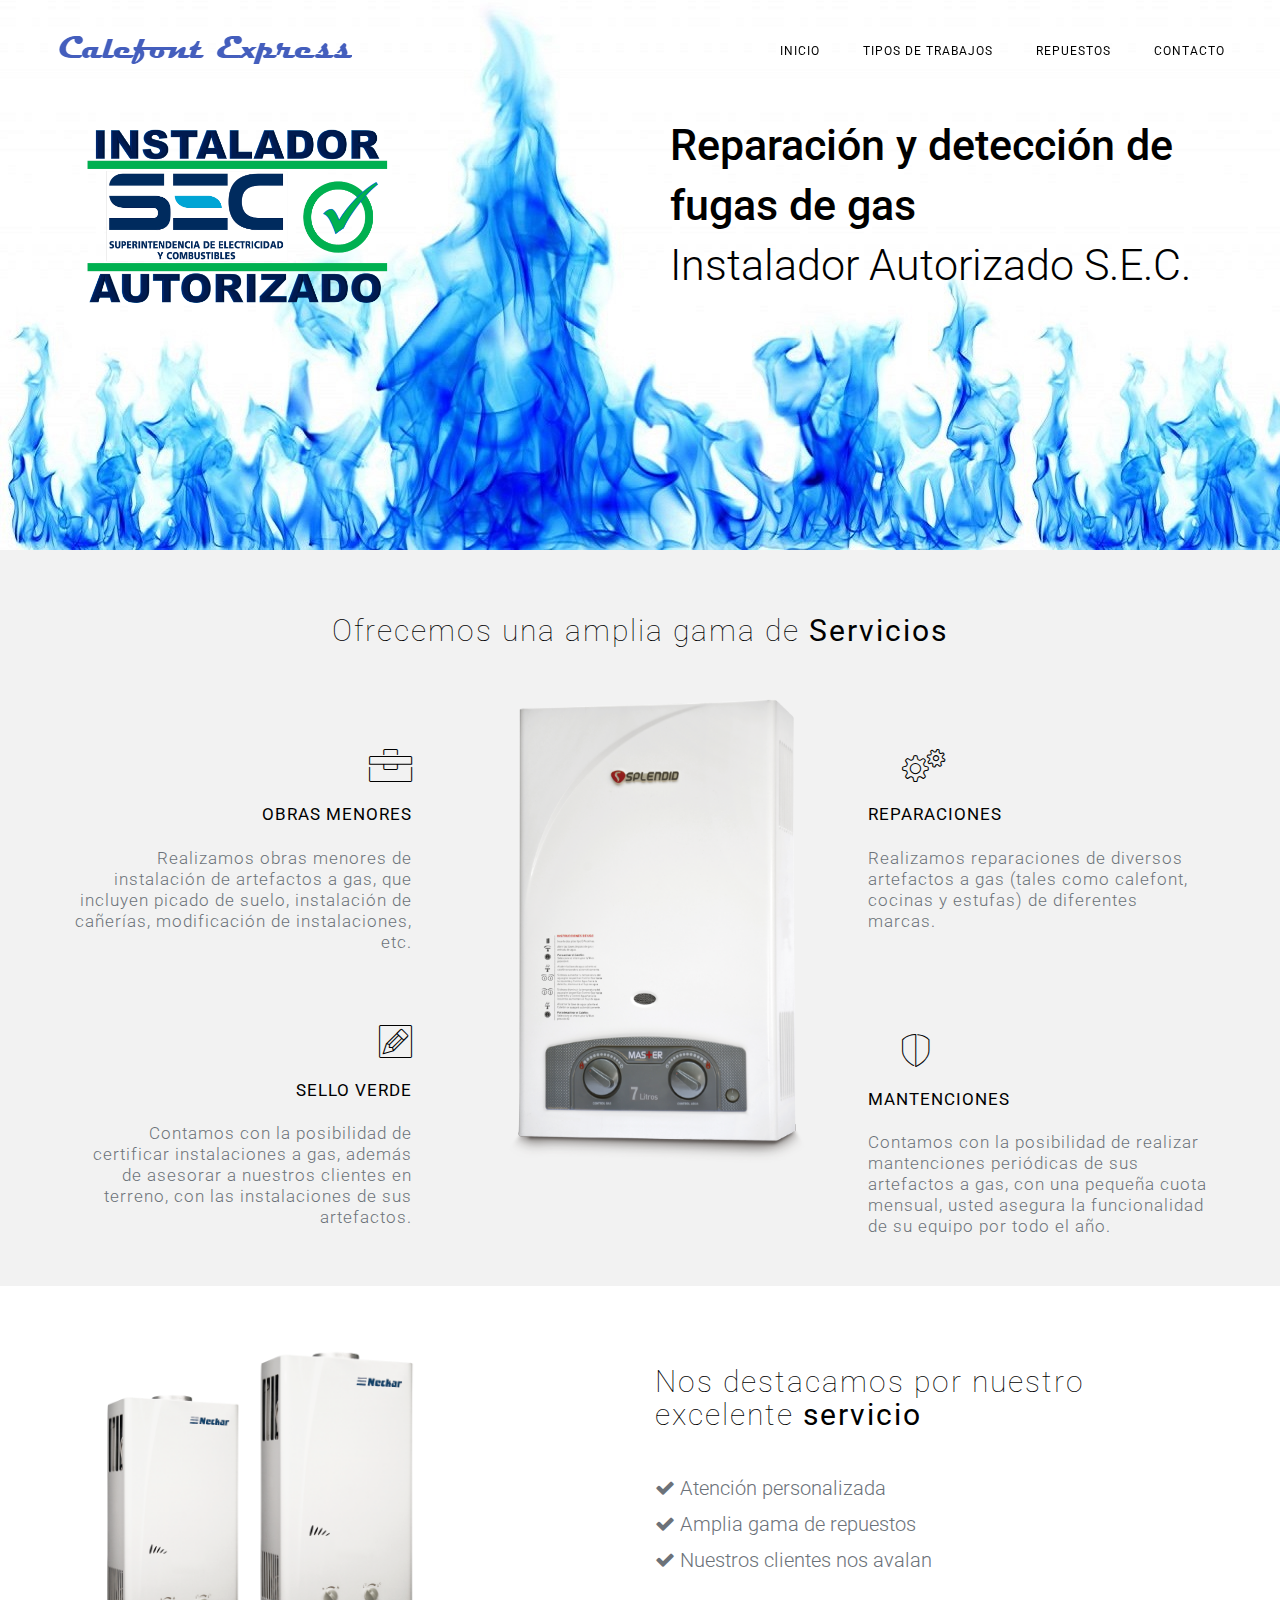
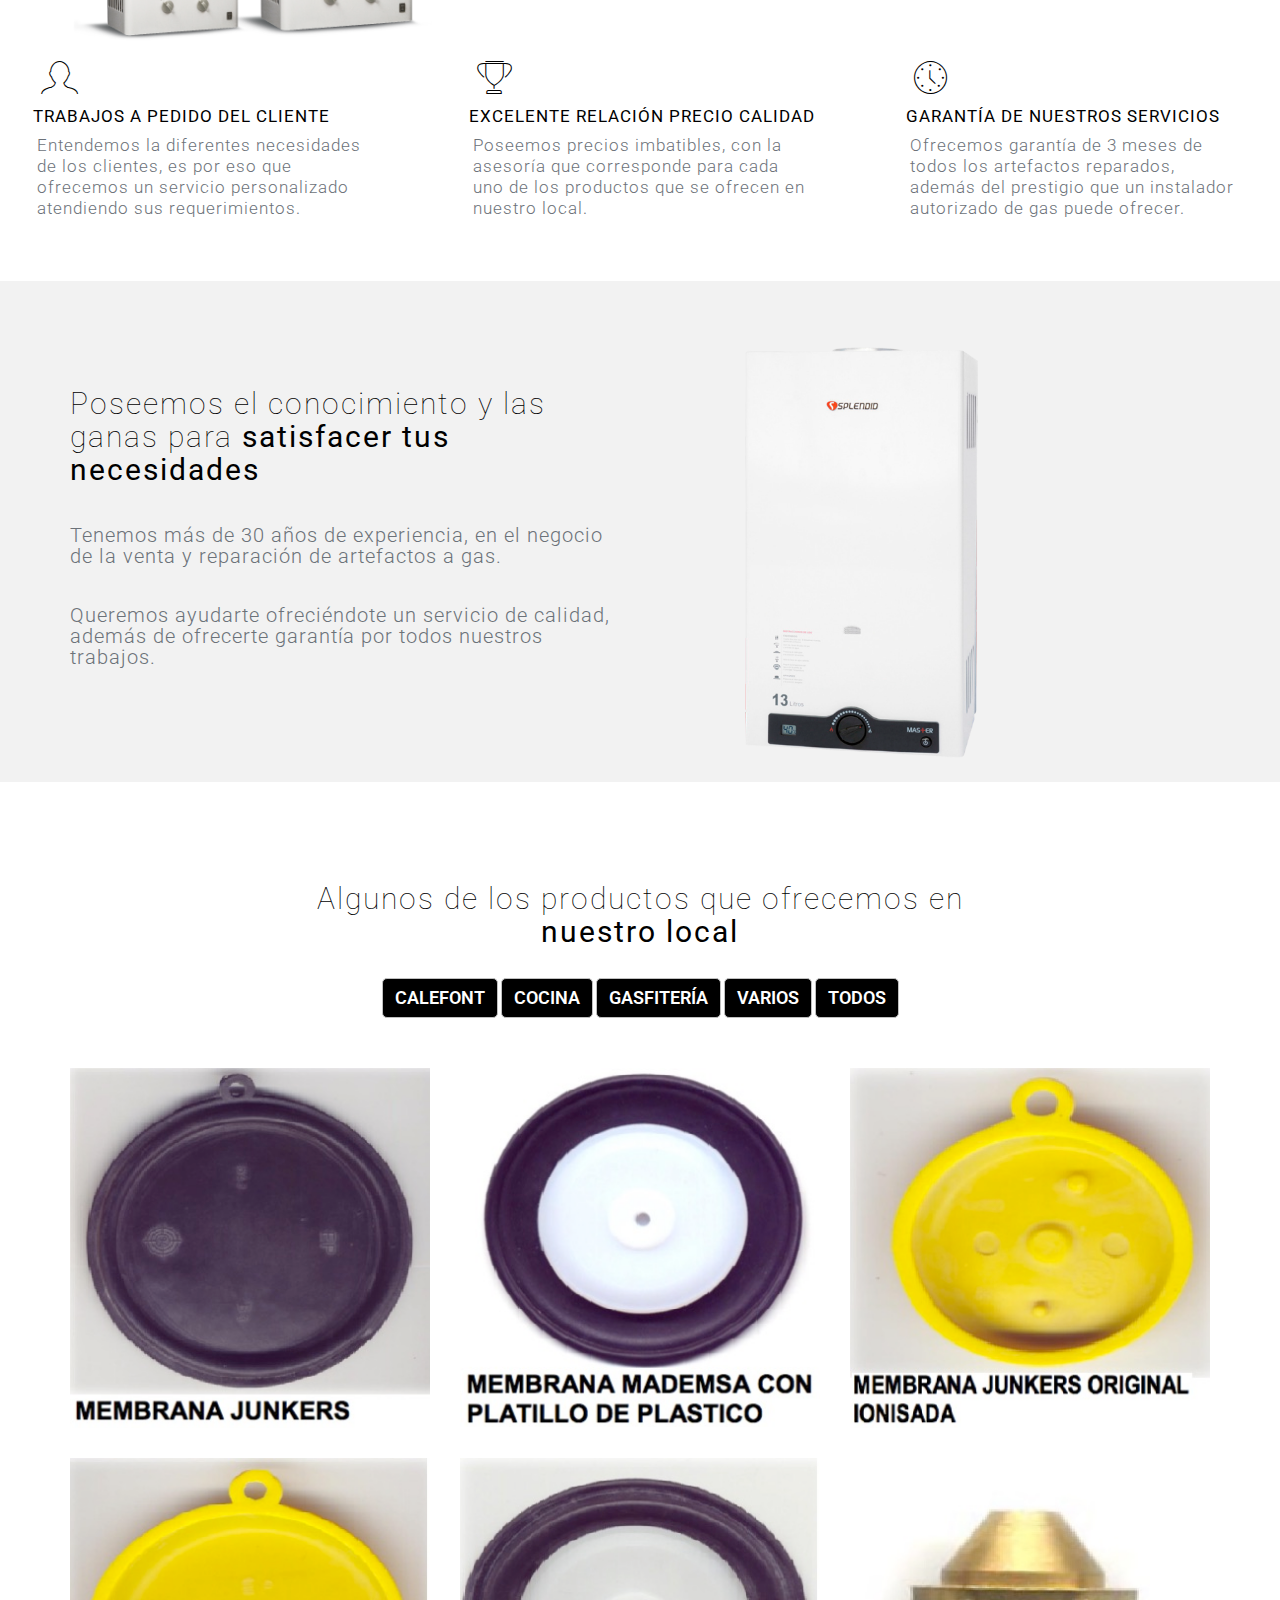
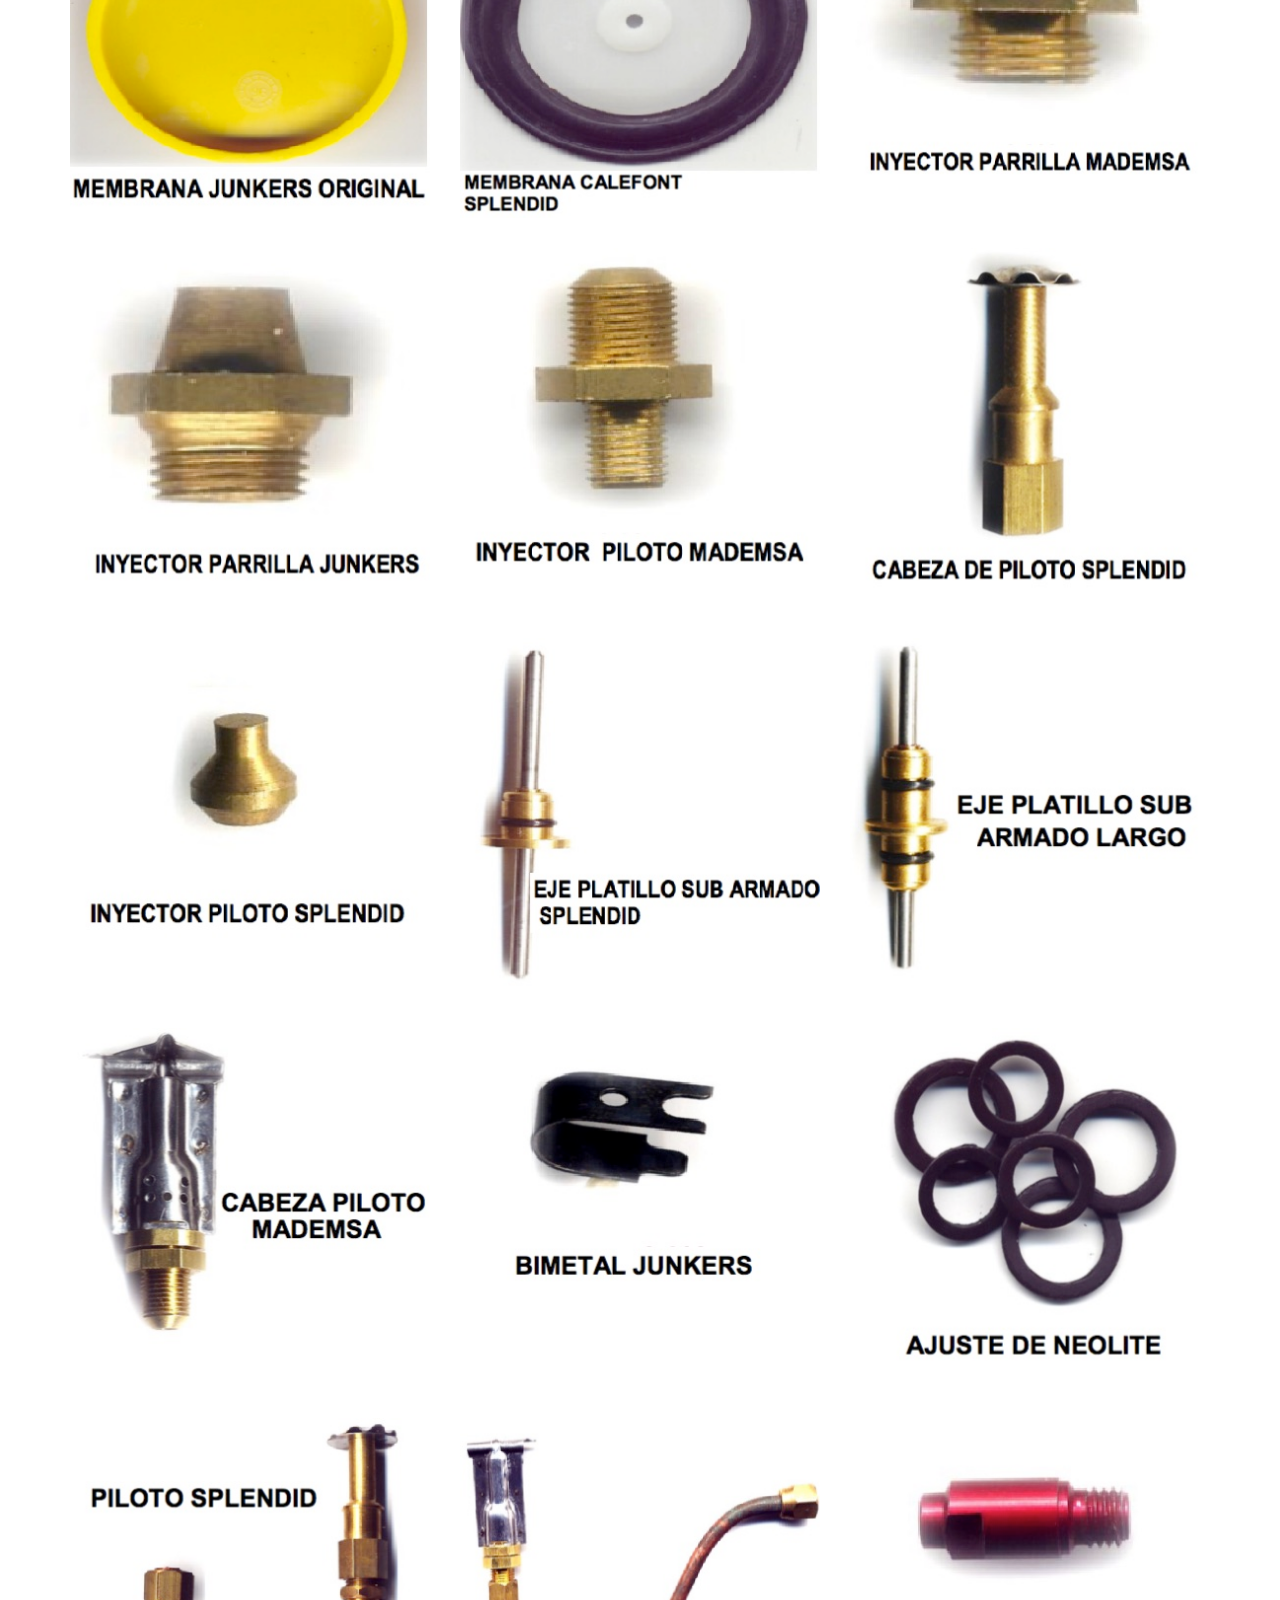
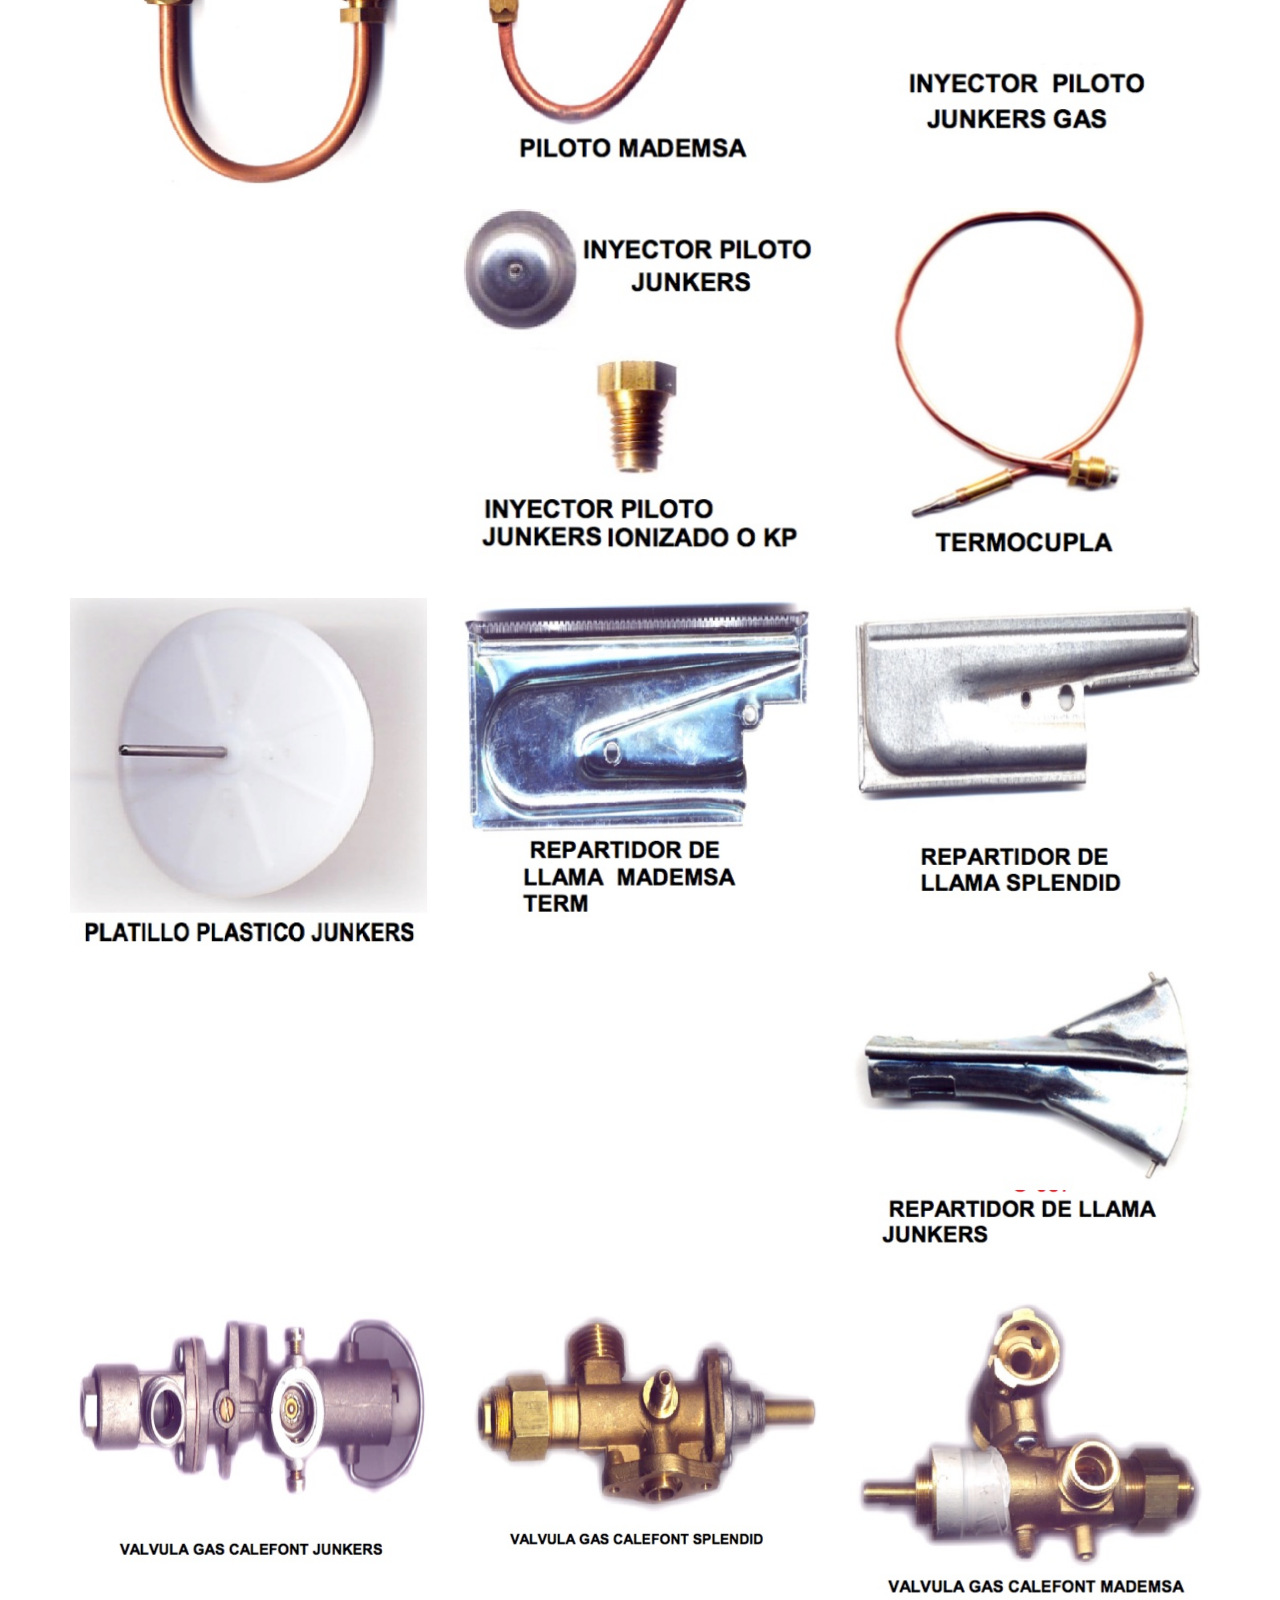
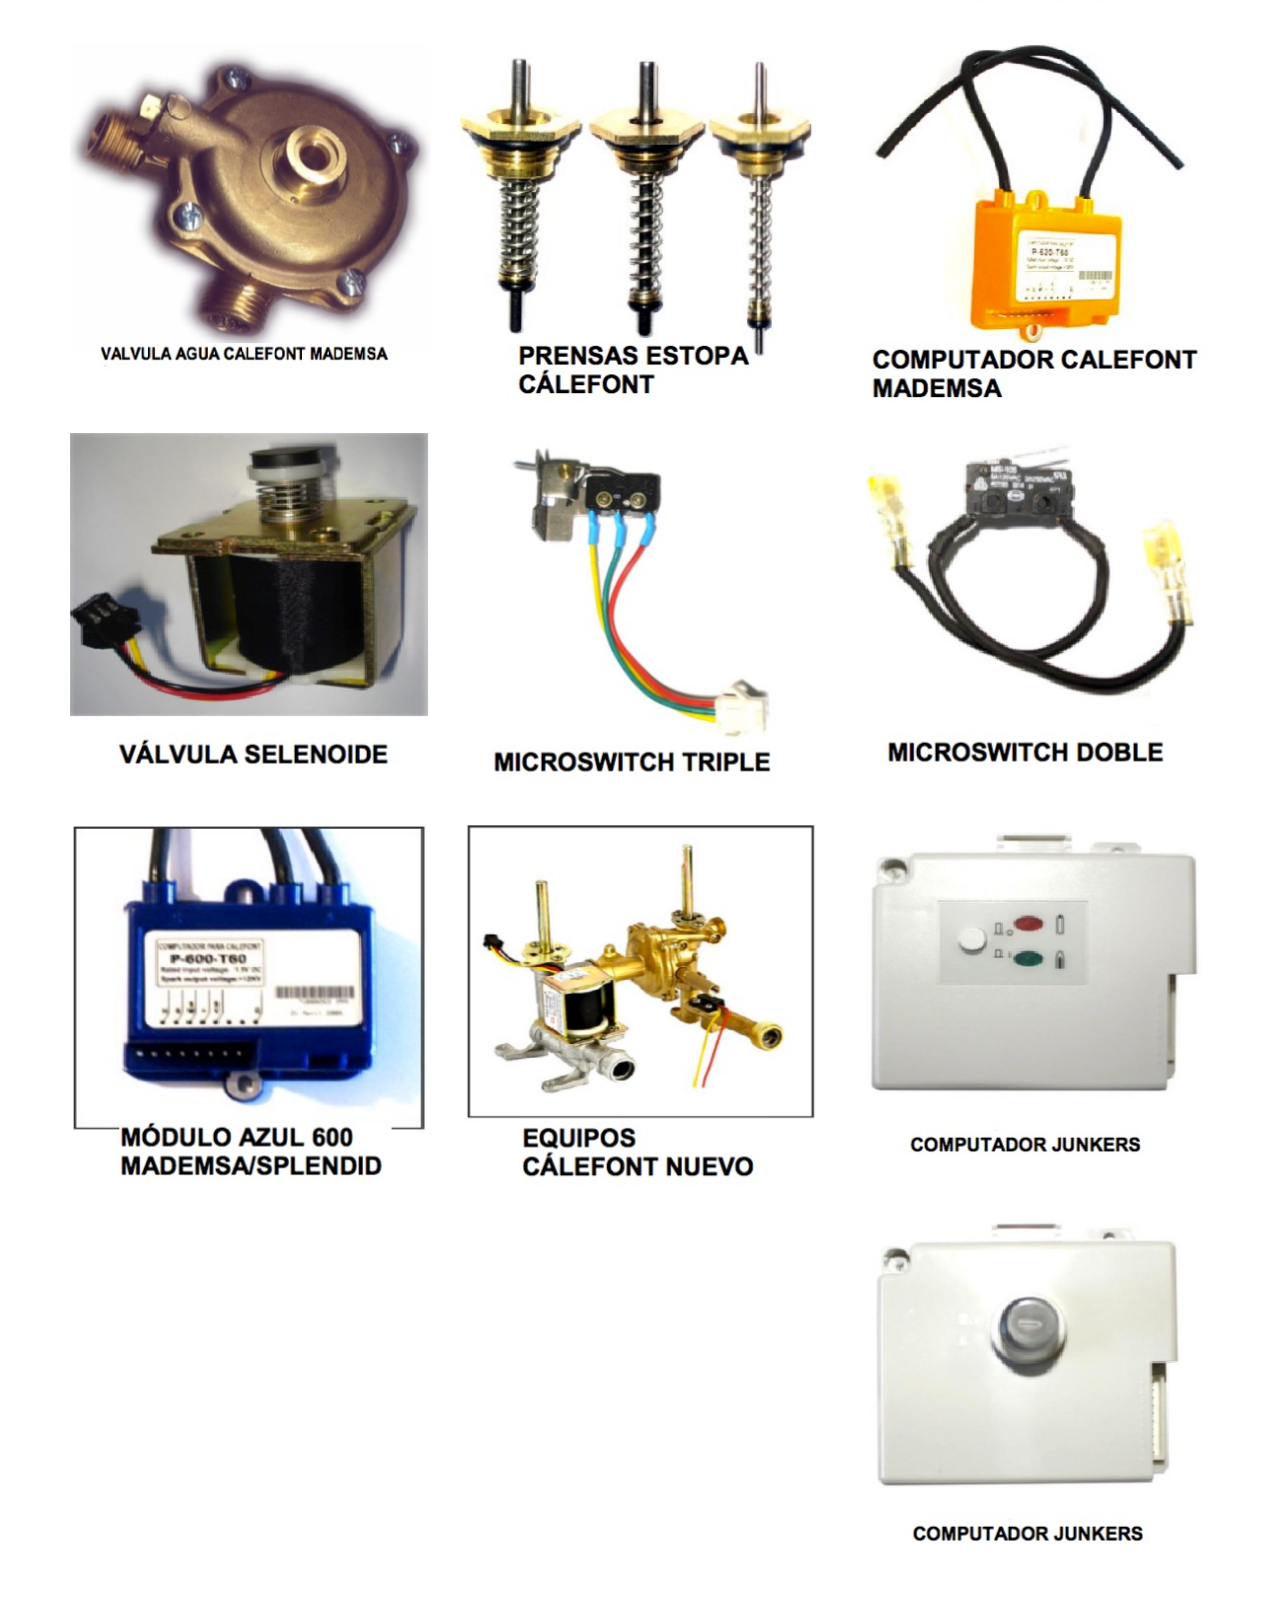
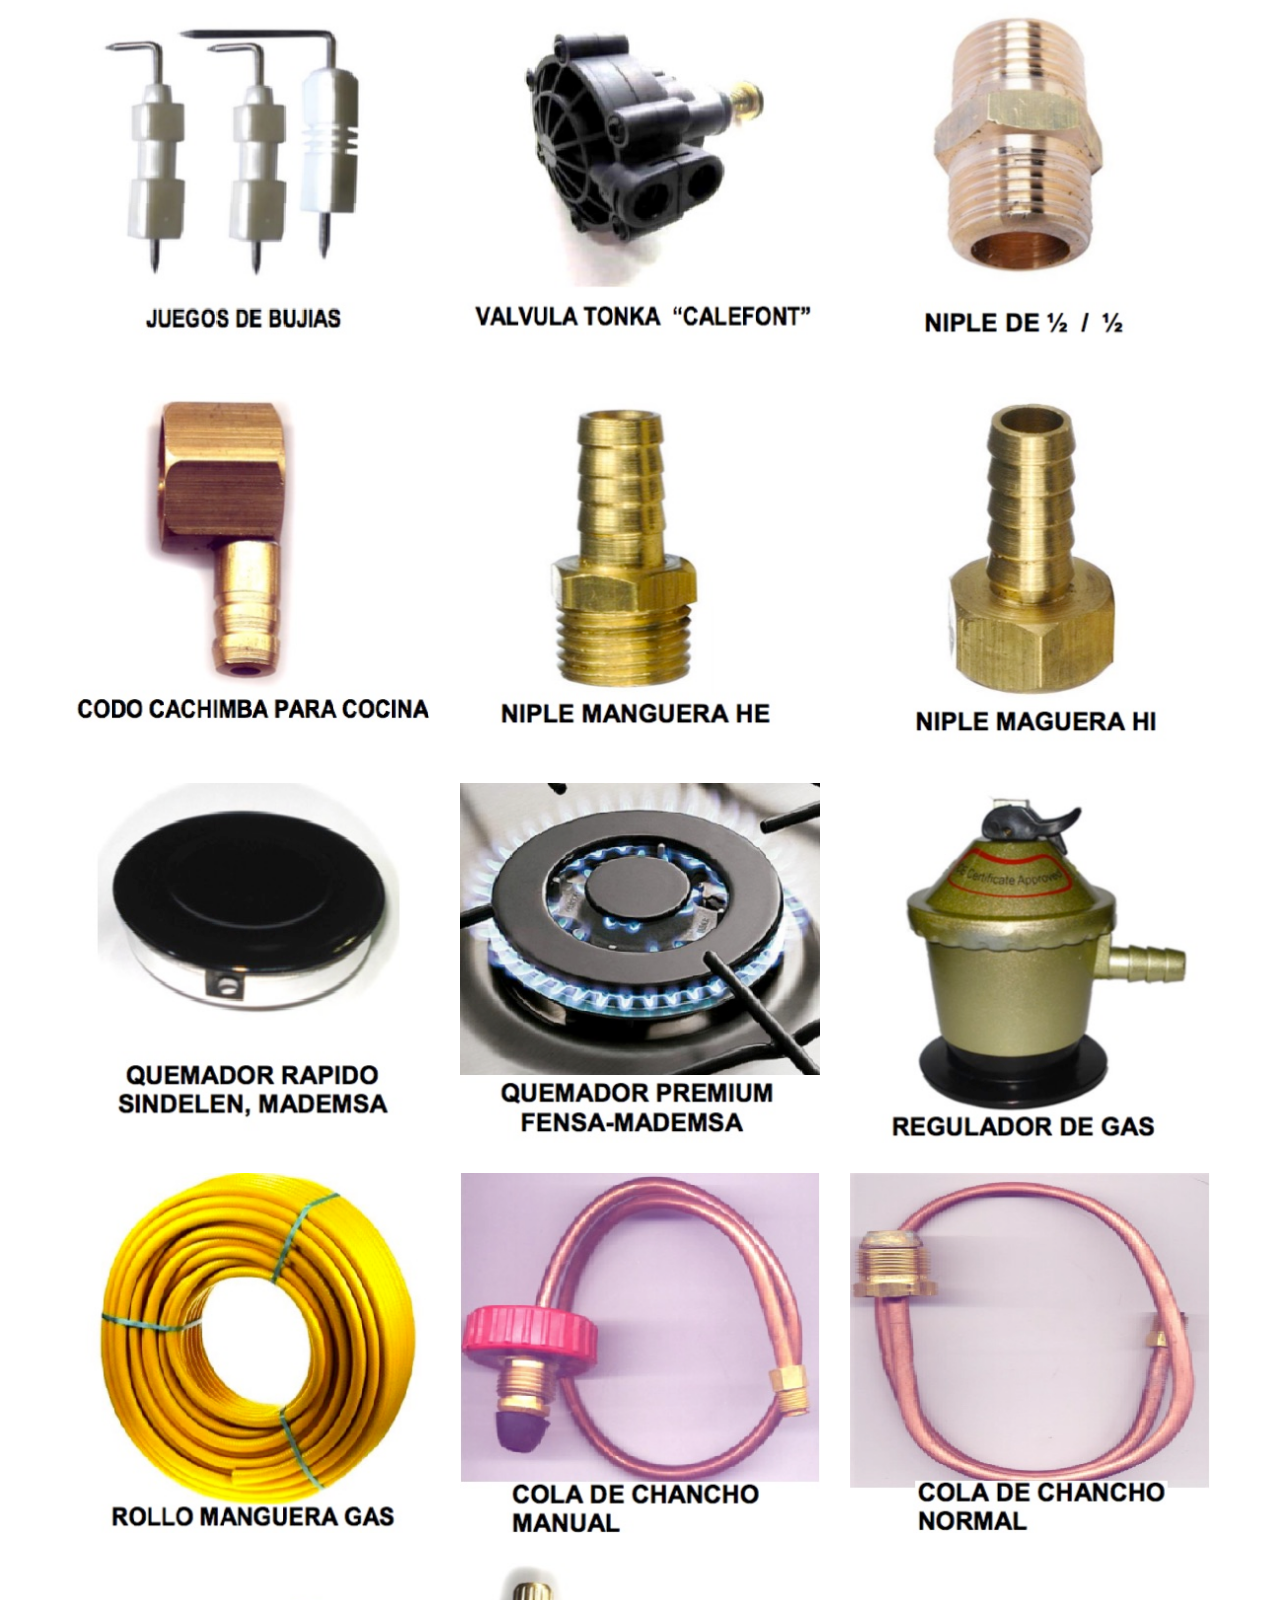
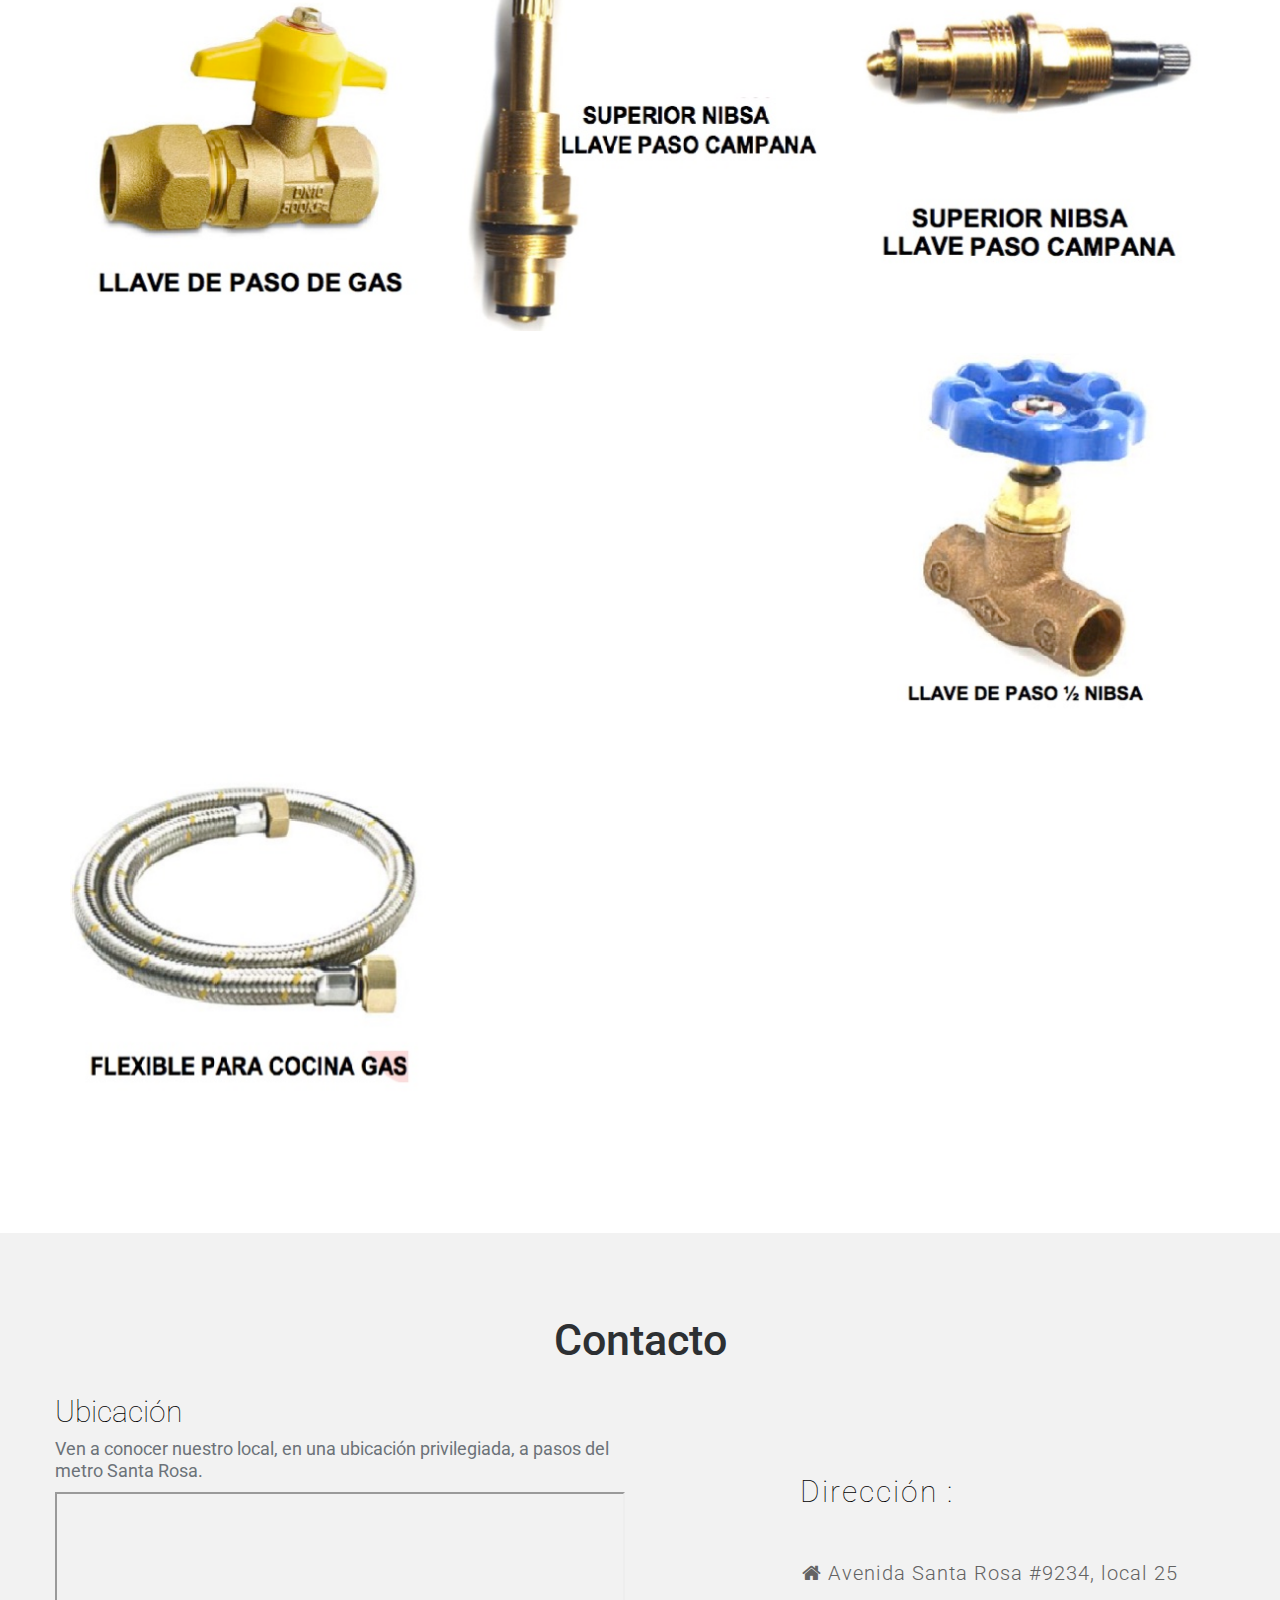
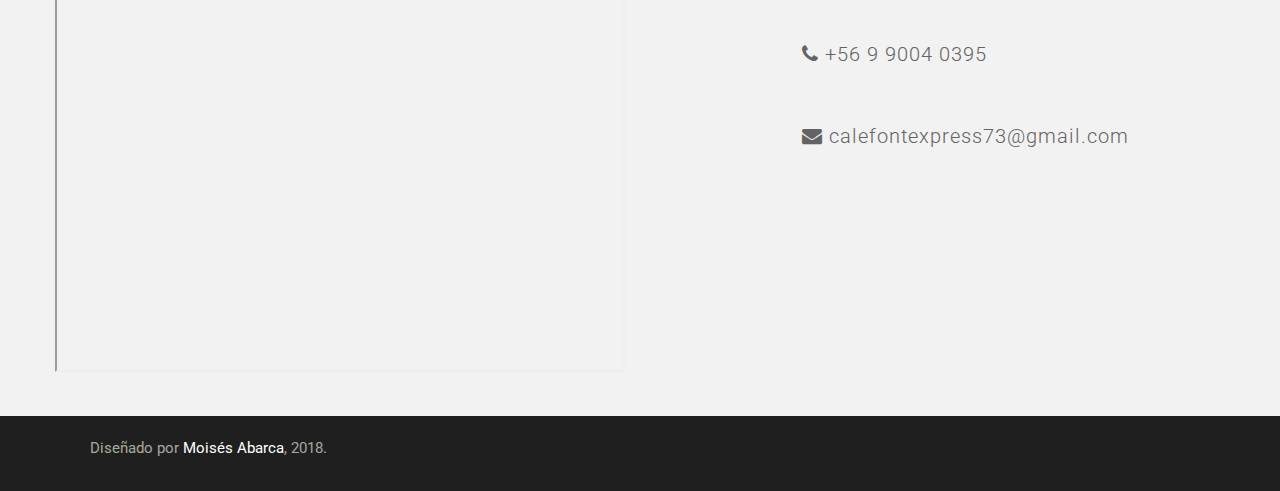
<file: index.html>
<!doctype html>
<!--[if lt IE 7]>      <html class="no-js lt-ie9 lt-ie8 lt-ie7" lang=""> <![endif]-->
<!--[if IE 7]>         <html class="no-js lt-ie9 lt-ie8" lang=""> <![endif]-->
<!--[if IE 8]>         <html class="no-js lt-ie9" lang=""> <![endif]-->
<!--[if gt IE 8]><!--> <html class="no-js" lang=""> <!--<![endif]-->

<head>
<meta charset="utf-8">
<meta name="description" content="">
<meta name="viewport" content="width=device-width, initial-scale=1">
<title>Calefont Express</title>
<link rel="stylesheet" href="css/bootstrap.min.css">
<link rel="stylesheet" href="css/jquery.fancybox.css">
<link rel="stylesheet" href="css/owl.carousel.css">
<link rel="stylesheet" href="css/owl.transitions.css">
<link rel="stylesheet" href="css/main.css">
<link rel="stylesheet" href="css/responsive.css">
<link rel="stylesheet" href="css/animate.min.css">
<link rel="stylesheet" href="css/line-icon.css">
<link rel="stylesheet" href="https://maxcdn.bootstrapcdn.com/font-awesome/4.4.0/css/font-awesome.min.css">

<!--icon-->
<link href="images/favicon.png" rel="shortcut icon" type="image/png"/>
<!--FIN icon-->
</head>

<body>
<!-- header section -->
<section class="banner" role="banner">
  <header id="header">
    <div class="header-content clearfix"> <a class="logo" href="#"><img src="images/logo.png" alt=""></a> 
      <!-- navigation section  -->
      <nav class="navigation" role="navigation">
        <ul class="primary-nav">
          <li><a href="#banner">Inicio</a></li>
          <!-- <li><a href="#overview">Testimonio Clientes</a></li>-->
          <li><a href="#features">Tipos de trabajos</a></li>
          <li><a href="#screens">Repuestos</a></li>         
          <li><a href="#contact">Contacto</a></li>
        </ul>
      </nav>
      <a href="#" class="nav-toggle">Menu<span></span></a> </div>
    <!-- navigation section  --> 
  </header>
  <!-- banner text section-->
  <div id="banner" class="container">
    <div class="col-md-5 col-sm-12"> 
    <img class="banner-img img-responsive" src="images/app-screen.png">
    </div>
    <div class="col-md-7 col-sm-12">
      <div class="banner-text">
        <h1>Reparación y detección de fugas de gas 
          <span>
          <br> 
          Instalador Autorizado S.E.C.</span>
        </h1>
        <!-- banner text section--> 
    </div>
  </div>
</section>
<!-- header section --> 
<!-- overview section -->

<!-- Sección comentada porque no hay testimonio 
<section id="overview" class="section overview">
  <div class="container">
    <div class="row">
      <div class="col-md-8 col-md-offset-2 text-center">
        <h2 class="section-title">Te invitamos a conocer el testimonio de nuestros <span>Clientes</span></h2>
        <p class="section-intro">Conoce testimonios reales acerca de la calidad de nuestros servicios, así como también las garantías de los productos. </p>
      </div>
      <div class="col-md-12 text-center overview-video">
        <iframe width="560" height="315" src="https://www.youtube.com/embed/66nQNwY3iNw" frameborder="0" allow="autoplay; encrypted-media" allowfullscreen></iframe>
      </div>
    </div>
    <div class="row">
      <div class="col-md-4 col-sm-12 "> <span class="icon icon-profile-male"></span>
        <div class="overview-content">
          <h4>Trabajos a pedido del cliente</h4>
          <p>Entendemos la diferentes necesidades de los clientes, es por eso que ofrcemos un servicio personalizado atendiendo sus requerimientos. </p>
        </div>
      </div>
      <div class="col-md-4 col-sm-12 "> <span class="icon icon-trophy"></span>
        <div class="overview-content">
          <h4>Excelente relación Precio Calidad</h4>
          <p>Poseemos precios imbatibles, con la asesoría que corresponde para cada uno de los productos que se ofrecen en nuestro local. </p>
        </div>
      </div>
      <div class="col-md-4 col-sm-12 "> <span class="icon icon-clock"></span>
        <div class="overview-content">
          <h4>Garantía de nuestros servicios</h4>
          <p>Ofrecemos garantía de 3 meses de todos los artefactos reparados, además del prestigio que un instalador autorizado de gas puede ofrecer. </p>
        </div>
      </div>
    </div>
  </div>
</section>
-->
<!-- overview section --> 

<!-- feature section 1 -->
<section id="features" class="section features1">
  <div class="container">
    <div class="row">
      <div class="col-md-8 col-md-offset-2 text-center">
        <h2 class="section-title">Ofrecemos una amplia gama de <span>Servicios</span></h2>
        </br>
        <!-- <p class="section-intro">Sed ut perspiciatis unde omnis iste natus error sit voluptatem accusantium doloremque laudantium, totam rem aperiam, eaque ipsa quae. </p> -->
      </div>
    </div>
    <div class="row features1-content-space">
      <div class="col-md-4 col-sm-12">
        <div class="features1-content left"> <span class="icon icon-toolbox"></span>
          <h4>Obras menores</h4>
          <p>Realizamos obras menores de instalación de artefactos a gas, que incluyen picado de suelo, instalación de cañerías, modificación de instalaciones, etc. </p>
        </div>
        <div class="features1-content left"> <span class="icon icon-edit"></span>
          <h4>Sello verde</h4>
          <p>Contamos con la posibilidad de certificar instalaciones a gas, además de asesorar a nuestros clientes en terreno, con las instalaciones de sus artefactos. </p>
        </div>
      </div>
      <div class="col-md-4 col-sm-12 middle"> <img class="img-responsive" src="images/feature-mobile.png"> </div>
      <div class="col-md-4 col-sm-12">
        <div class="features1-content right"> <span class="icon icon-gears"></span>
          <h4>Reparaciones</h4>
          <p>Realizamos reparaciones de diversos artefactos a gas (tales como calefont, cocinas y estufas) de diferentes marcas. </p>
        </div>
      </br>
        <div class="features1-content right"> <span class="icon icon-shield"></span>
          <h4>Mantenciones</h4>
          <p>Contamos con la posibilidad de realizar mantenciones periódicas de sus artefactos a gas, con una pequeña cuota mensual, usted asegura la funcionalidad de su equipo por todo el año. </p>
        </div>
      </div>
    </div>
  </div>
</section>
<!-- feature section 1 --> 

<!-- feature section 2 -->
<section id="features" class="section features2">
  <div class="container">
    <div class="row">
      <div class="col-md-6" style="float:right;">
        <div class="features2-content">
          <h2 class="section-title">Nos destacamos por nuestro excelente <span>servicio</span></h2>
          <!-- <p>Sed ut perspiciatis unde omnis iste natus error sit voluptatem accusantium doloremque laudantium, totam rem aperiam, eaque ipsa quae ab illo inventore veritatis et quasi architecto beatae vitae dicta sunt explicabo. </p> -->
          <ul>
            <li><i class="fa fa-check"></i> Atención personalizada</li>
            <li><i class="fa fa-check"></i> Amplia gama de repuestos </li>
            <li><i class="fa fa-check"></i> Nuestros clientes nos avalan</li>
          </ul>
        </div>
      </div>
      <div class="col-md-6"> <img class="img-responsive" src="images/feature-screen2.png"> </div>
    </div>
  </div>
  <!-- Copia de la secciòn anterior...hasta nuevo aviso --> 
  <div class="row">
      <div class="col-md-4 col-sm-12 "> <span class="icon icon-profile-male"></span>
        <div class="overview-content">
          <h4> Trabajos a pedido del cliente</h4>
          <p>Entendemos la diferentes necesidades de los clientes, es por eso que ofrecemos un servicio personalizado atendiendo sus requerimientos. </p>
        </div>
      </div>
      <div class="col-md-4 col-sm-12 "> <span class="icon icon-trophy"></span>
        <div class="overview-content">
          <h4>Excelente relación Precio Calidad</h4>
          <p>Poseemos precios imbatibles, con la asesoría que corresponde para cada uno de los productos que se ofrecen en nuestro local. </p>
        </div>
      </div>
      <div class="col-md-4 col-sm-12 "> <span class="icon icon-clock"></span>
        <div class="overview-content">
          <h4>Garantía de nuestros servicios</h4>
          <p>Ofrecemos garantía de 3 meses de todos los artefactos reparados, además del prestigio que un instalador autorizado de gas puede ofrecer. </p>
        </div>
      </div>
    </div>
  </div>
    <!-- Copia de la secciòn anterior...FIN --> 
</section>
<!-- feature section 2 --> 
<!-- feature section 3 -->
<section id="features" class="section features3">
  <div class="container">
    <div class="row">
      <div class="col-md-6">
        <div class="features2-content">
        </br></br>
          <h2 class="section-title">Poseemos el conocimiento y las ganas para <span>satisfacer tus necesidades</span></h2>
          <p>Tenemos más de 30 años de experiencia, en el negocio de la venta y reparación de artefactos a gas. </p>
          <p>Queremos ayudarte ofreciéndote un servicio de calidad, además de ofrecerte garantía por todos nuestros trabajos.</p>
        </div>
      </div>
      <div class="col-md-4"> <img class="img-responsive" src="images/feature-screen3.png"> </div>
    </div>
  </div>
</section>
<!-- feature section 3 --> 

<!-- Repuestos-->
<section id="screens" class="section screens">
  <div class="container">
    <div class="row">
      <div class="col-md-8 col-md-offset-2 text-center">
        <h2 class="section-title">Algunos de los productos que ofrecemos en <span>nuestro local</span></h2>
        </br>
      </div>
    </div>
  </div>

<!--INICIO nueva galerìa --> 
<div class="container">
        <div class="row">
        <div align="center">
            <button class="btn btn-default filter-button" data-filter="calefont">Calefont</button>
            <button class="btn btn-default filter-button" data-filter="cocina">Cocina</button>
            <button class="btn btn-default filter-button" data-filter="gasfiteria">Gasfitería</button>
            <button class="btn btn-default filter-button" data-filter="otros">Varios</button>
            <button class="btn btn-default filter-button" data-filter="all">Todos</button>
        </div>
        <br/>
            <div class="gallery_product col-lg-4 col-md-4 col-sm-4 col-xs-6 filter calefont">
                <img src="images/app-screen/screen1.jpg" class="img-responsive">
            </div>

            <div class="gallery_product col-lg-4 col-md-4 col-sm-4 col-xs-6 filter calefont">
                <img src="images/app-screen/screen2.jpg" class="img-responsive">
            </div>

            <div class="gallery_product col-lg-4 col-md-4 col-sm-4 col-xs-6 filter calefont">
                <img src="images/app-screen/screen3.jpg" class="img-responsive">
            </div>

            <div class="gallery_product col-lg-4 col-md-4 col-sm-4 col-xs-6 filter calefont">
                <img src="images/app-screen/screen4.jpg" class="img-responsive">
            </div>

            <div class="gallery_product col-lg-4 col-md-4 col-sm-4 col-xs-6 filter calefont">
                <img src="images/app-screen/screen5.jpg" class="img-responsive">
            </div>

            <div class="gallery_product col-lg-4 col-md-4 col-sm-4 col-xs-6 filter calefont">
                <img src="images/app-screen/screen6.jpg" class="img-responsive">
            </div>

            <div class="gallery_product col-lg-4 col-md-4 col-sm-4 col-xs-6 filter calefont">
                <img src="images/app-screen/screen7.jpg" class="img-responsive">
            </div>

            <div class="gallery_product col-lg-4 col-md-4 col-sm-4 col-xs-6 filter calefont">
                <img src="images/app-screen/screen8.jpg" class="img-responsive">
            </div>

            <div class="gallery_product col-lg-4 col-md-4 col-sm-4 col-xs-6 filter calefont">
                <img src="images/app-screen/screen9.jpg" class="img-responsive">
            </div>

            <div class="gallery_product col-lg-4 col-md-4 col-sm-4 col-xs-6 filter calefont">
                <img src="images/app-screen/screen10.jpg" class="img-responsive">
            </div>

            <div class="gallery_product col-lg-4 col-md-4 col-sm-4 col-xs-6 filter calefont">
                <img src="images/app-screen/screen11.jpg" class="img-responsive">
            </div>

            <div class="gallery_product col-lg-4 col-md-4 col-sm-4 col-xs-6 filter calefont">
                <img src="images/app-screen/screen12.jpg" class="img-responsive">
            </div>

            <div class="gallery_product col-lg-4 col-md-4 col-sm-4 col-xs-6 filter calefont">
                <img src="images/app-screen/screen13.jpg" class="img-responsive">
            </div>

            <div class="gallery_product col-lg-4 col-md-4 col-sm-4 col-xs-6 filter calefont">
                <img src="images/app-screen/screen14.jpg" class="img-responsive">
            </div>

            <div class="gallery_product col-lg-4 col-md-4 col-sm-4 col-xs-6 filter calefont">
                <img src="images/app-screen/screen15.jpg" class="img-responsive">
            </div>

            <div class="gallery_product col-lg-4 col-md-4 col-sm-4 col-xs-6 filter calefont">
                <img src="images/app-screen/screen16.jpg" class="img-responsive">
            </div>

            <div class="gallery_product col-lg-4 col-md-4 col-sm-4 col-xs-6 filter calefont">
                <img src="images/app-screen/screen17.jpg" class="img-responsive">
            </div>

            <div class="gallery_product col-lg-4 col-md-4 col-sm-4 col-xs-6 filter calefont">
                <img src="images/app-screen/screen18.jpg" class="img-responsive">
            </div>

            <div class="gallery_product col-lg-4 col-md-4 col-sm-4 col-xs-6 filter calefont">
                <img src="images/app-screen/screen19.jpg" class="img-responsive">
            </div>

            <div class="gallery_product col-lg-4 col-md-4 col-sm-4 col-xs-6 filter calefont">
                <img src="images/app-screen/screen20.jpg" class="img-responsive">
            </div>

            <div class="gallery_product col-lg-4 col-md-4 col-sm-4 col-xs-6 filter calefont">
                <img src="images/app-screen/screen21.jpg" class="img-responsive">
            </div>
            <div class="gallery_product col-lg-4 col-md-4 col-sm-4 col-xs-6 filter calefont">
                <img src="images/app-screen/screen21 2.jpg" class="img-responsive">
            </div>
            <div class="gallery_product col-lg-4 col-md-4 col-sm-4 col-xs-6 filter calefont">
                <img src="images/app-screen/screen22.jpg" class="img-responsive">
            </div>

            <div class="gallery_product col-lg-4 col-md-4 col-sm-4 col-xs-6 filter calefont">
                <img src="images/app-screen/screen23.jpg" class="img-responsive">
            </div>

            <div class="gallery_product col-lg-4 col-md-4 col-sm-4 col-xs-6 filter calefont">
                <img src="images/app-screen/screen24.jpg" class="img-responsive">
            </div>

            <div class="gallery_product col-lg-4 col-md-4 col-sm-4 col-xs-6 filter calefont">
                <img src="images/app-screen/screen25.jpg" class="img-responsive">
            </div>

            <div class="gallery_product col-lg-4 col-md-4 col-sm-4 col-xs-6 filter calefont">
                <img src="images/app-screen/screen26.jpg" class="img-responsive">
            </div>

            <div class="gallery_product col-lg-4 col-md-4 col-sm-4 col-xs-6 filter calefont">
                <img src="images/app-screen/screen27.jpg" class="img-responsive">
            </div>

            <div class="gallery_product col-lg-4 col-md-4 col-sm-4 col-xs-6 filter calefont">
                <img src="images/app-screen/screen28.jpg" class="img-responsive">
            </div>

            <div class="gallery_product col-lg-4 col-md-4 col-sm-4 col-xs-6 filter calefont">
                <img src="images/app-screen/screen29.jpg" class="img-responsive">
            </div>

            <div class="gallery_product col-lg-4 col-md-4 col-sm-4 col-xs-6 filter calefont">
                <img src="images/app-screen/screen30.jpg" class="img-responsive">
            </div>

            <div class="gallery_product col-lg-4 col-md-4 col-sm-4 col-xs-6 filter calefont">
                <img src="images/app-screen/screen31.jpg" class="img-responsive">
            </div>

            <div class="gallery_product col-lg-4 col-md-4 col-sm-4 col-xs-6 filter calefont">
                <img src="images/app-screen/screen32.jpg" class="img-responsive">
            </div>

            <div class="gallery_product col-lg-4 col-md-4 col-sm-4 col-xs-6 filter calefont">
                <img src="images/app-screen/screen33.jpg" class="img-responsive">
            </div>

            <div class="gallery_product col-lg-4 col-md-4 col-sm-4 col-xs-6 filter calefont">
                <img src="images/app-screen/screen34.jpg" class="img-responsive">
            </div>

            <div class="gallery_product col-lg-4 col-md-4 col-sm-4 col-xs-6 filter calefont">
                <img src="images/app-screen/screen35.jpg" class="img-responsive">
            </div>

            <div class="gallery_product col-lg-4 col-md-4 col-sm-4 col-xs-6 filter calefont">
                <img src="images/app-screen/screen36.jpg" class="img-responsive">
            </div>


            <div class="gallery_product col-lg-4 col-md-4 col-sm-4 col-xs-6 filter calefont">
                <img src="images/app-screen/screen37.jpg" class="img-responsive">
            </div>

            <div class="gallery_product col-lg-4 col-md-4 col-sm-4 col-xs-6 filter calefont">
                <img src="images/app-screen/screen38.jpg" class="img-responsive">
            </div>

            <div class="gallery_product col-lg-4 col-md-4 col-sm-4 col-xs-6 filter cocina">
                <img src="images/app-screen/screen39.jpg" class="img-responsive">
            </div>

            <div class="gallery_product col-lg-4 col-md-4 col-sm-4 col-xs-6 filter cocina">
                <img src="images/app-screen/screen40.jpg" class="img-responsive">
            </div>

            <div class="gallery_product col-lg-4 col-md-4 col-sm-4 col-xs-6 filter cocina">
                <img src="images/app-screen/screen41.jpg" class="img-responsive">
            </div>

            <div class="gallery_product col-lg-4 col-md-4 col-sm-4 col-xs-6 filter cocina">
                <img src="images/app-screen/screen42.jpg" class="img-responsive">
            </div>

            <div class="gallery_product col-lg-4 col-md-4 col-sm-4 col-xs-6 filter cocina">
                <img src="images/app-screen/screen43.jpg" class="img-responsive">
            </div>

            <div class="gallery_product col-lg-4 col-md-4 col-sm-4 col-xs-6 filter cocina">
                <img src="images/app-screen/screen44.jpg" class="img-responsive">
            </div>

            <div class="gallery_product col-lg-4 col-md-4 col-sm-4 col-xs-6 filter gasfiteria">
                <img src="images/app-screen/screen45.jpg" class="img-responsive">
            </div>

            <div class="gallery_product col-lg-4 col-md-4 col-sm-4 col-xs-6 filter gasfiteria">
                <img src="images/app-screen/screen46.jpg" class="img-responsive">
            </div>

            <div class="gallery_product col-lg-4 col-md-4 col-sm-4 col-xs-6 filter gasfiteria">
                <img src="images/app-screen/screen47.jpg" class="img-responsive">
            </div>

            <div class="gallery_product col-lg-4 col-md-4 col-sm-4 col-xs-6 filter gasfiteria">
                <img src="images/app-screen/screen48.jpg" class="img-responsive">
            </div>

            <div class="gallery_product col-lg-4 col-md-4 col-sm-4 col-xs-6 filter gasfiteria">
                <img src="images/app-screen/screen49.jpg" class="img-responsive">
            </div>

            <div class="gallery_product col-lg-4 col-md-4 col-sm-4 col-xs-6 filter gasfiteria">
                <img src="images/app-screen/screen50.jpg" class="img-responsive">
            </div>

            <div class="gallery_product col-lg-4 col-md-4 col-sm-4 col-xs-6 filter gasfiteria">
                <img src="images/app-screen/screen51.jpg" class="img-responsive">
            </div>

            <div class="gallery_product col-lg-4 col-md-4 col-sm-4 col-xs-6 filter otros">
                <img src="images/app-screen/screen52.jpg" class="img-responsive">
            </div>

            <div class="gallery_product col-lg-4 col-md-4 col-sm-4 col-xs-6 filter otros">
                <img src="images/app-screen/screen53.jpg" class="img-responsive">
            </div>
        </div>
    </div>
</section>
<!--FIN nueva galerìa --> 

<!--Sección de contacto-->
<section section id="contact" class="section features1">
            <div class="container">
                <div class="row">
                    <div class="main_contact sections">
                        <div class="head_title text-center">
                            <h1>Contacto</h1>                            
                        </div>

                        <div class="row">
                            <div class="contact_contant">

                                <div class="col-sm-6 col-xs-12">
                                    <h2>Ubicación</h2>
                                    <p>Ven a conocer nuestro local, en una ubicación privilegiada, a pasos del metro Santa Rosa. </p>

                                    <div class="single_contant_left">
                                        <iframe src="https://www.google.com/maps/d/embed?mid=1wH8JinmBDn5N71OspdrLGTnsW6glUntJ&hl=es" width="640" height="480"></iframe>
                                    </div>
                                </div>


                                <div class="col-sm-5 col-sm-offset-1 col-xs-12">
                                    <div class="section overview ">
                                        <h2 class="section-title">&#160&#160&#160&#160&#160Dirección :</h2></br>
                                        <ul>
                                            <li class="section-intro"><i class="fa fa-home" ></i> Avenida Santa Rosa #9234, local 25</li>
                                            <li class="section-intro"><i class="fa fa-phone"></i> +56 9 9004 0395</li>
                                            <li class="section-intro"><i class="fa fa-envelope"></i> calefontexpress73@gmail.com</li>
                                        </ul>
                                    </div>
                                </div>                                
                            </div> <!-- End of messsage contant-->
                        </div>
                    </div>
                </div>
            </div>
        </section>
        <!--FIN Sección de contacto-->

      <!--Footer-->
        <footer id="footer" class="footer">
            <div class="container">
                <div class="main_footer">
                    <div class="row">

                        <div class="col-sm-6 col-xs-12">
                            <div class="copyright_text">
                                <p class=" wow fadeInRight" data-wow-duration="1s">Diseñado por <span color= "#ffffff">Moisés Abarca</span>, </a>2018.</p>
                            </div>
                        </div>                        
                    </div>
                </div>
            </div>
        </footer>
         <!--FIN Footer-->

<!-- Include JS files --> 
<script src="https://ajax.googleapis.com/ajax/libs/jquery/1.11.3/jquery.min.js"></script> 
<script src="js/bootstrap.min.js"></script> 
<script src="js/jquery.fancybox.pack.js"></script> 
<script src="js/retina.min.js"></script> 
<script src="js/modernizr.js"></script> 
<script src="js/owl.carousel.min.js"></script> 
<script src="js/jquery.subscribe.js"></script> 
<script src="js/jquery.contact.js"></script> 
<script src="js/main.js"></script>
       
</body>
</html>
</file>
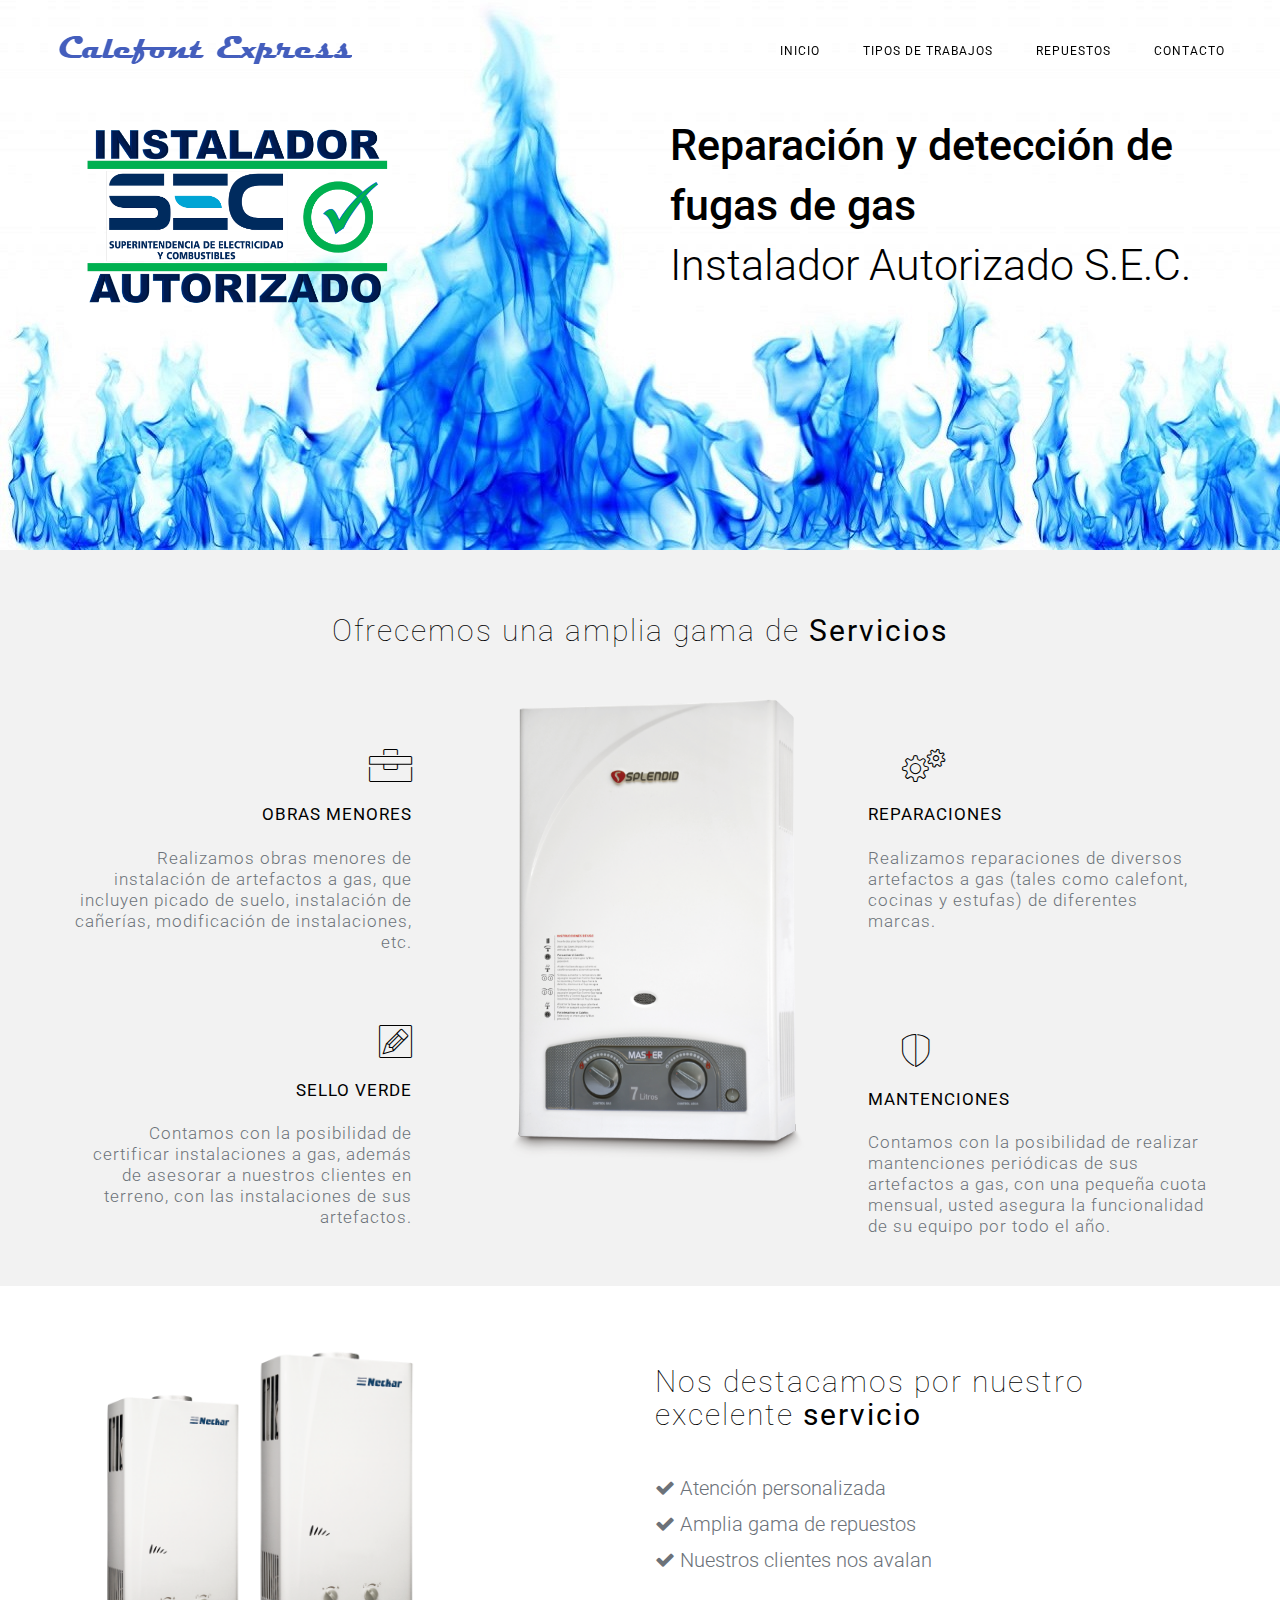
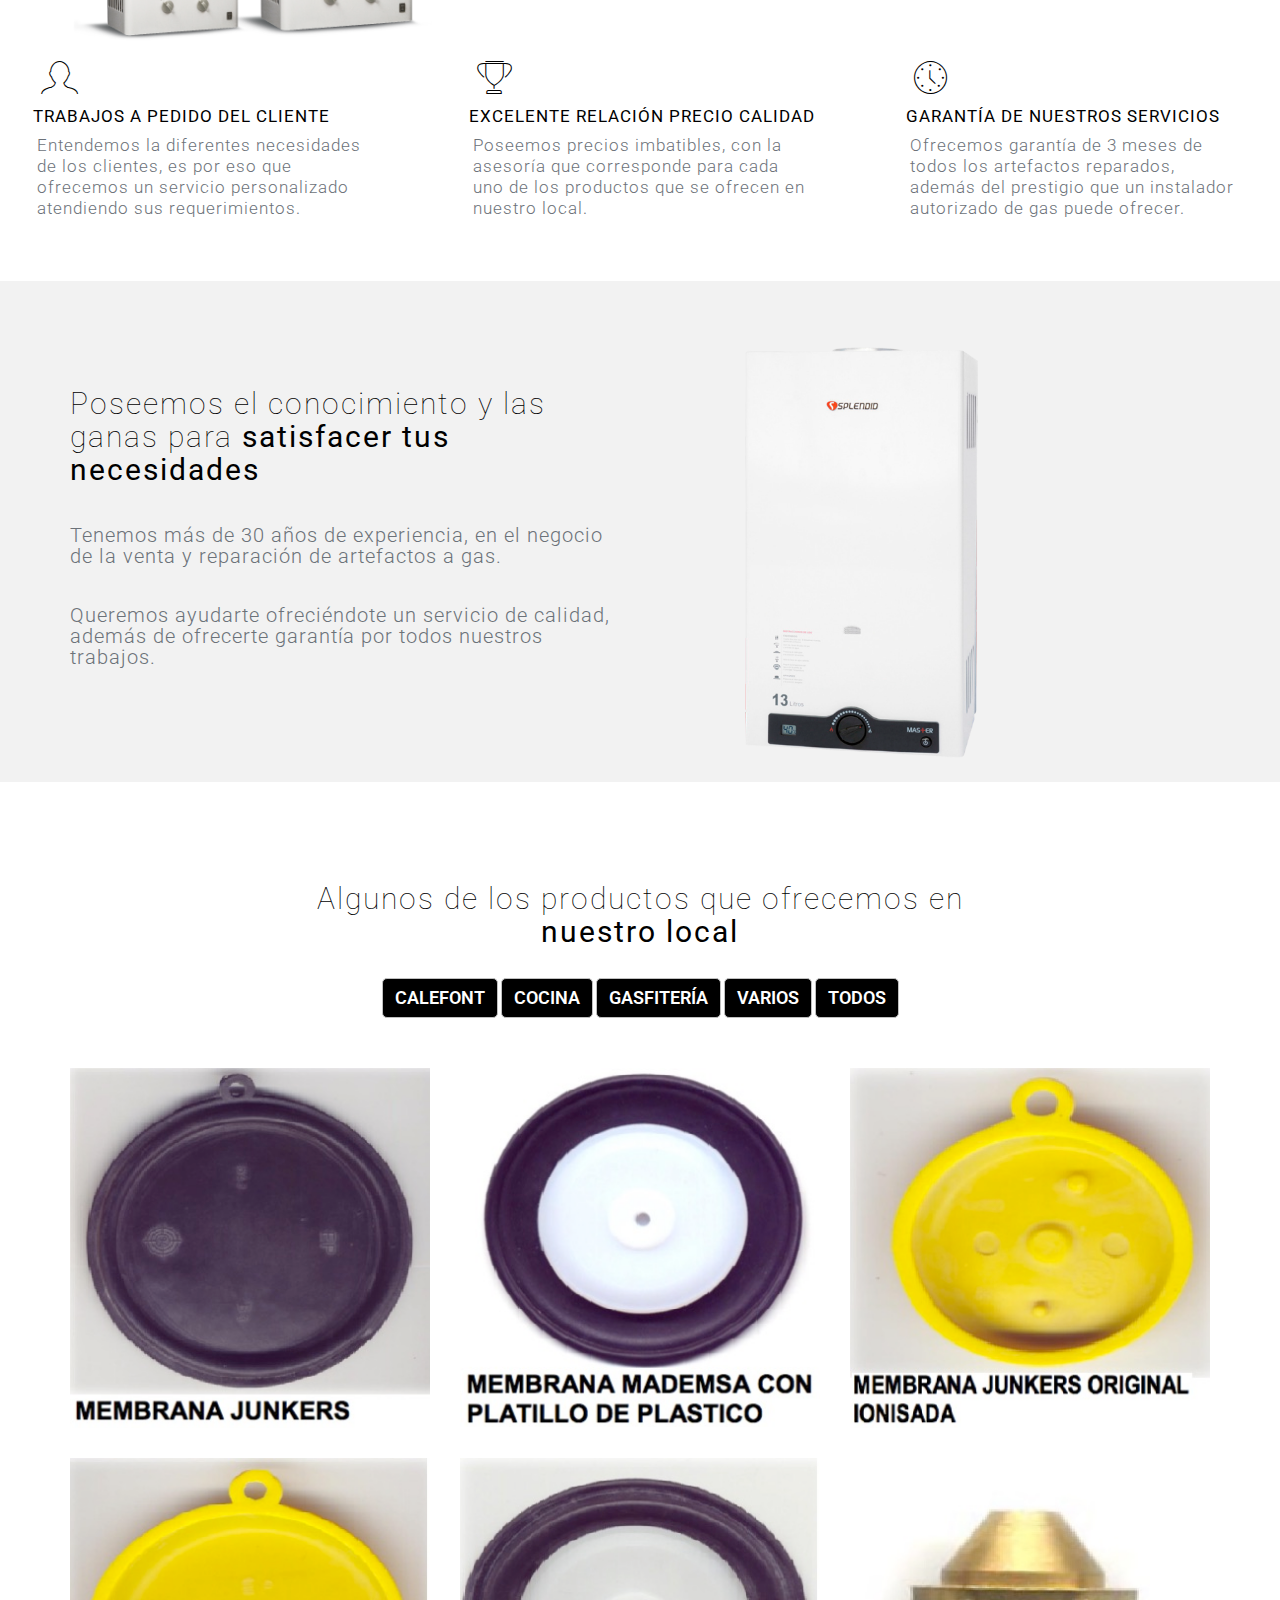
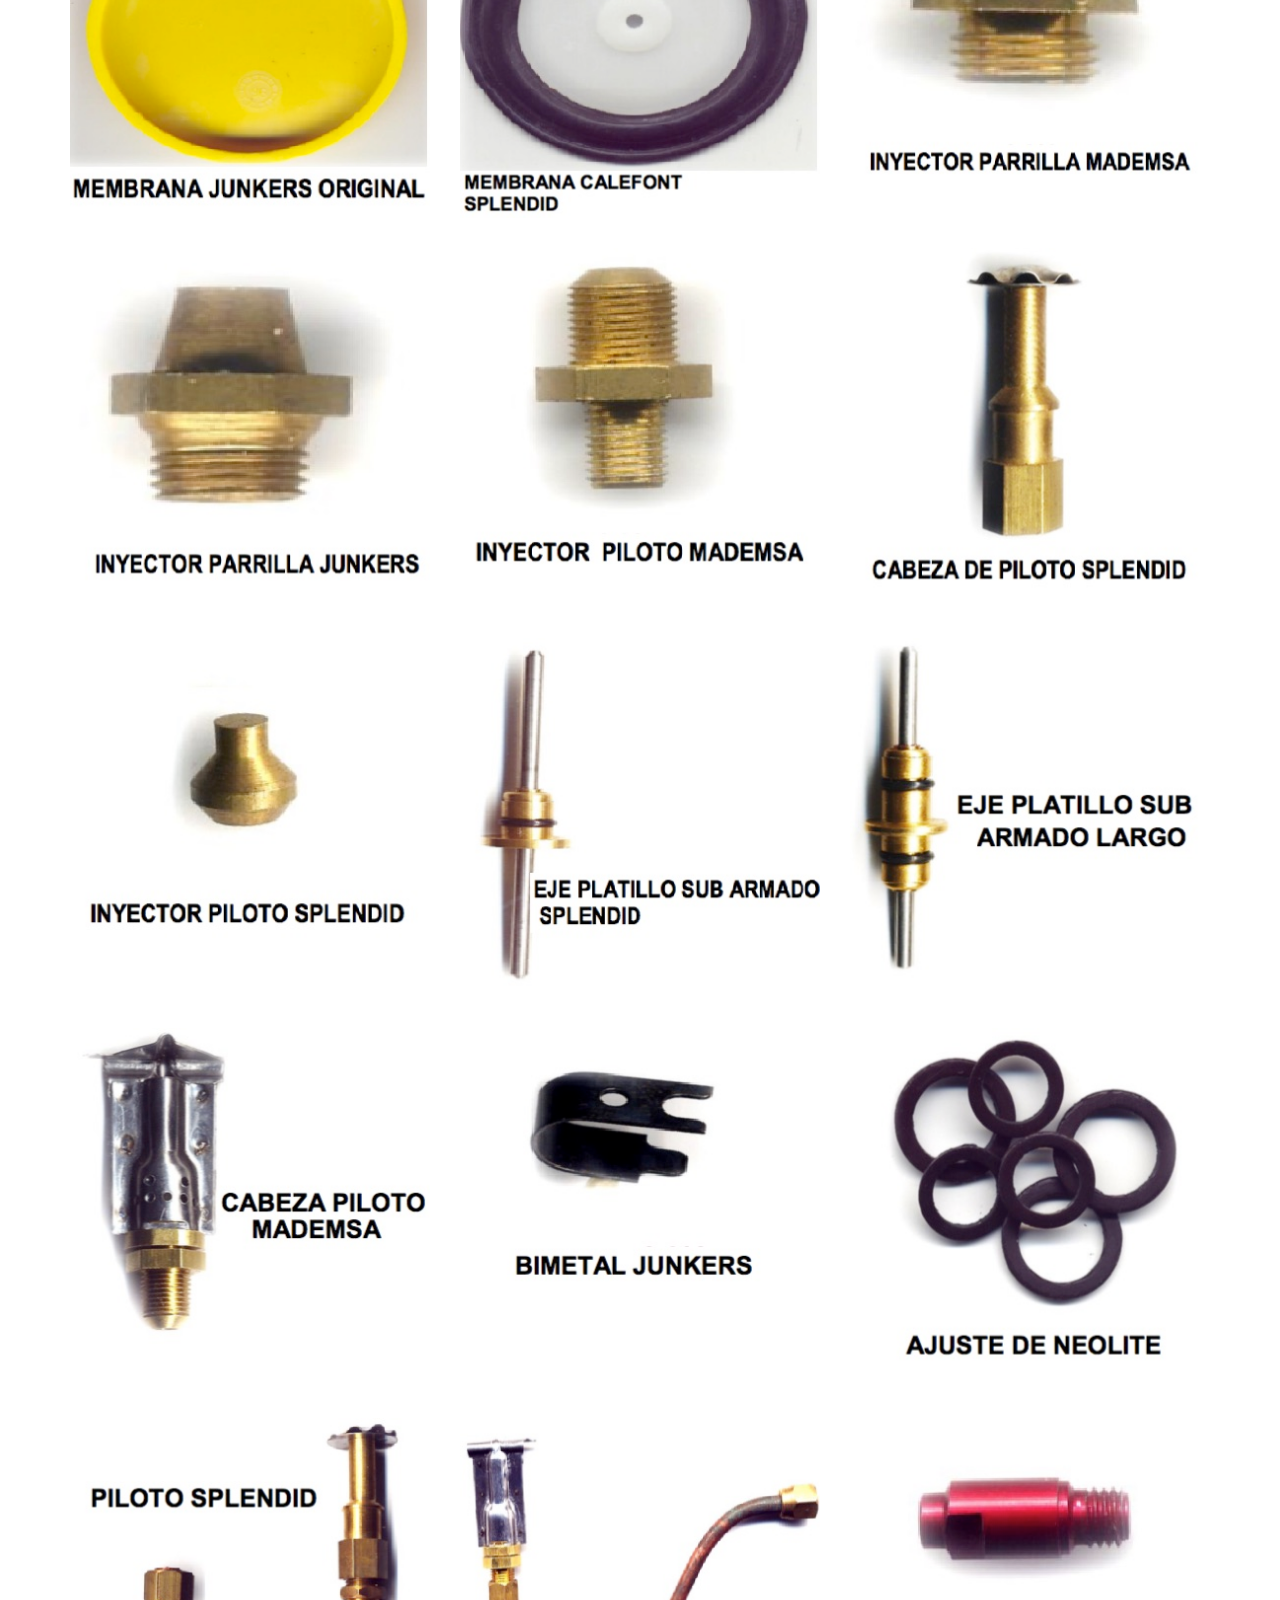
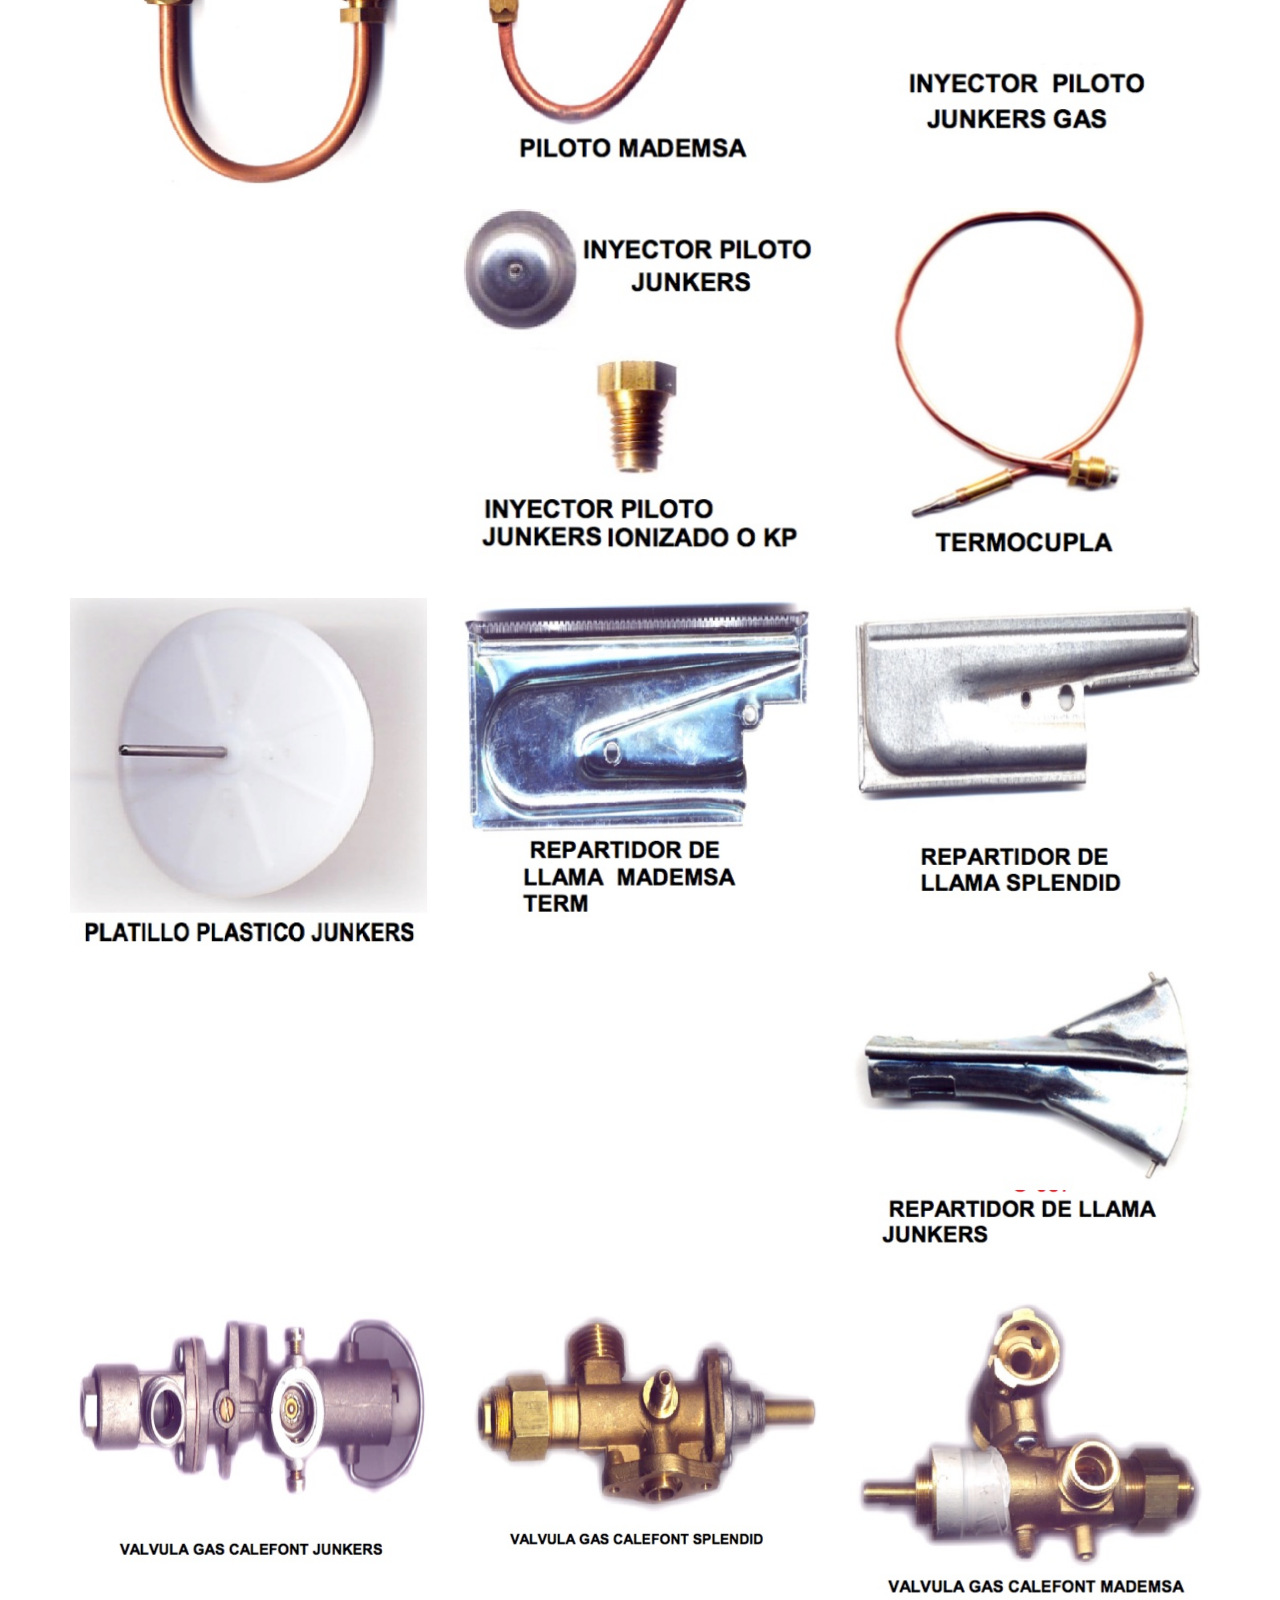
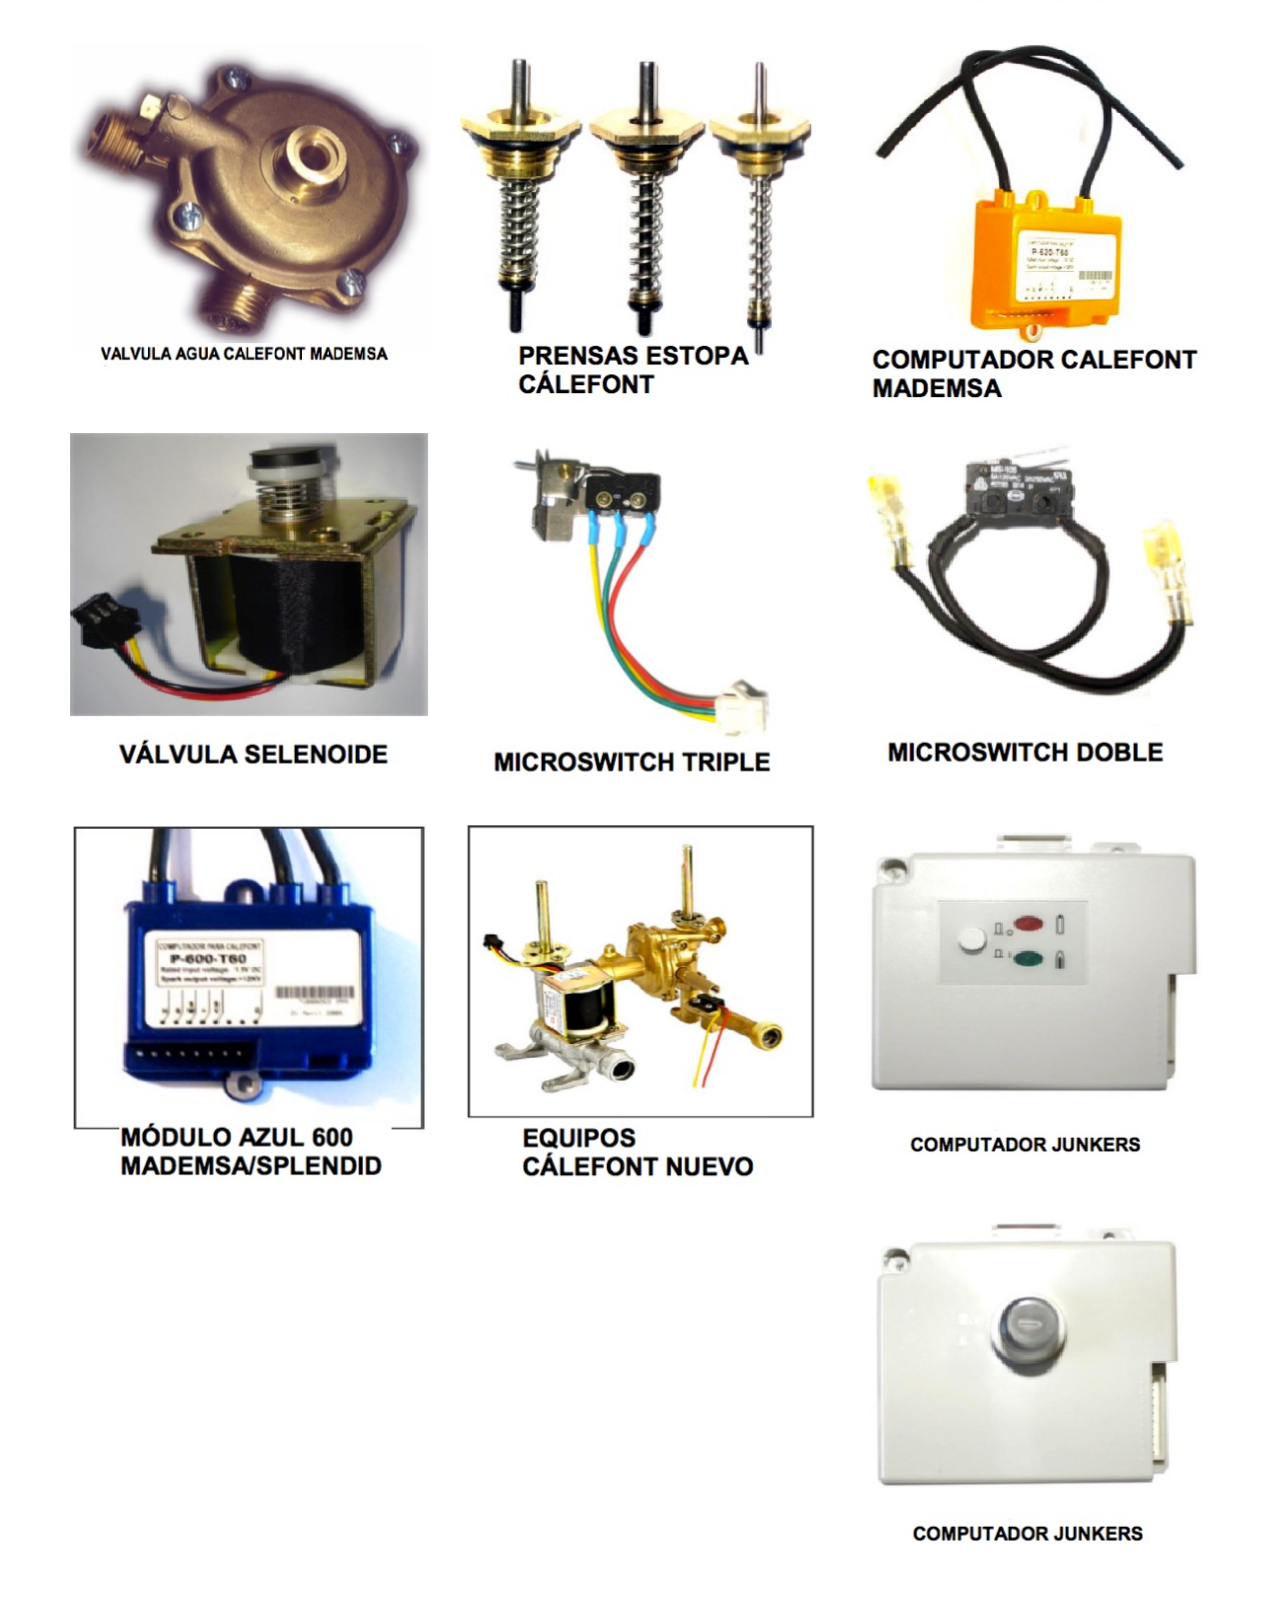
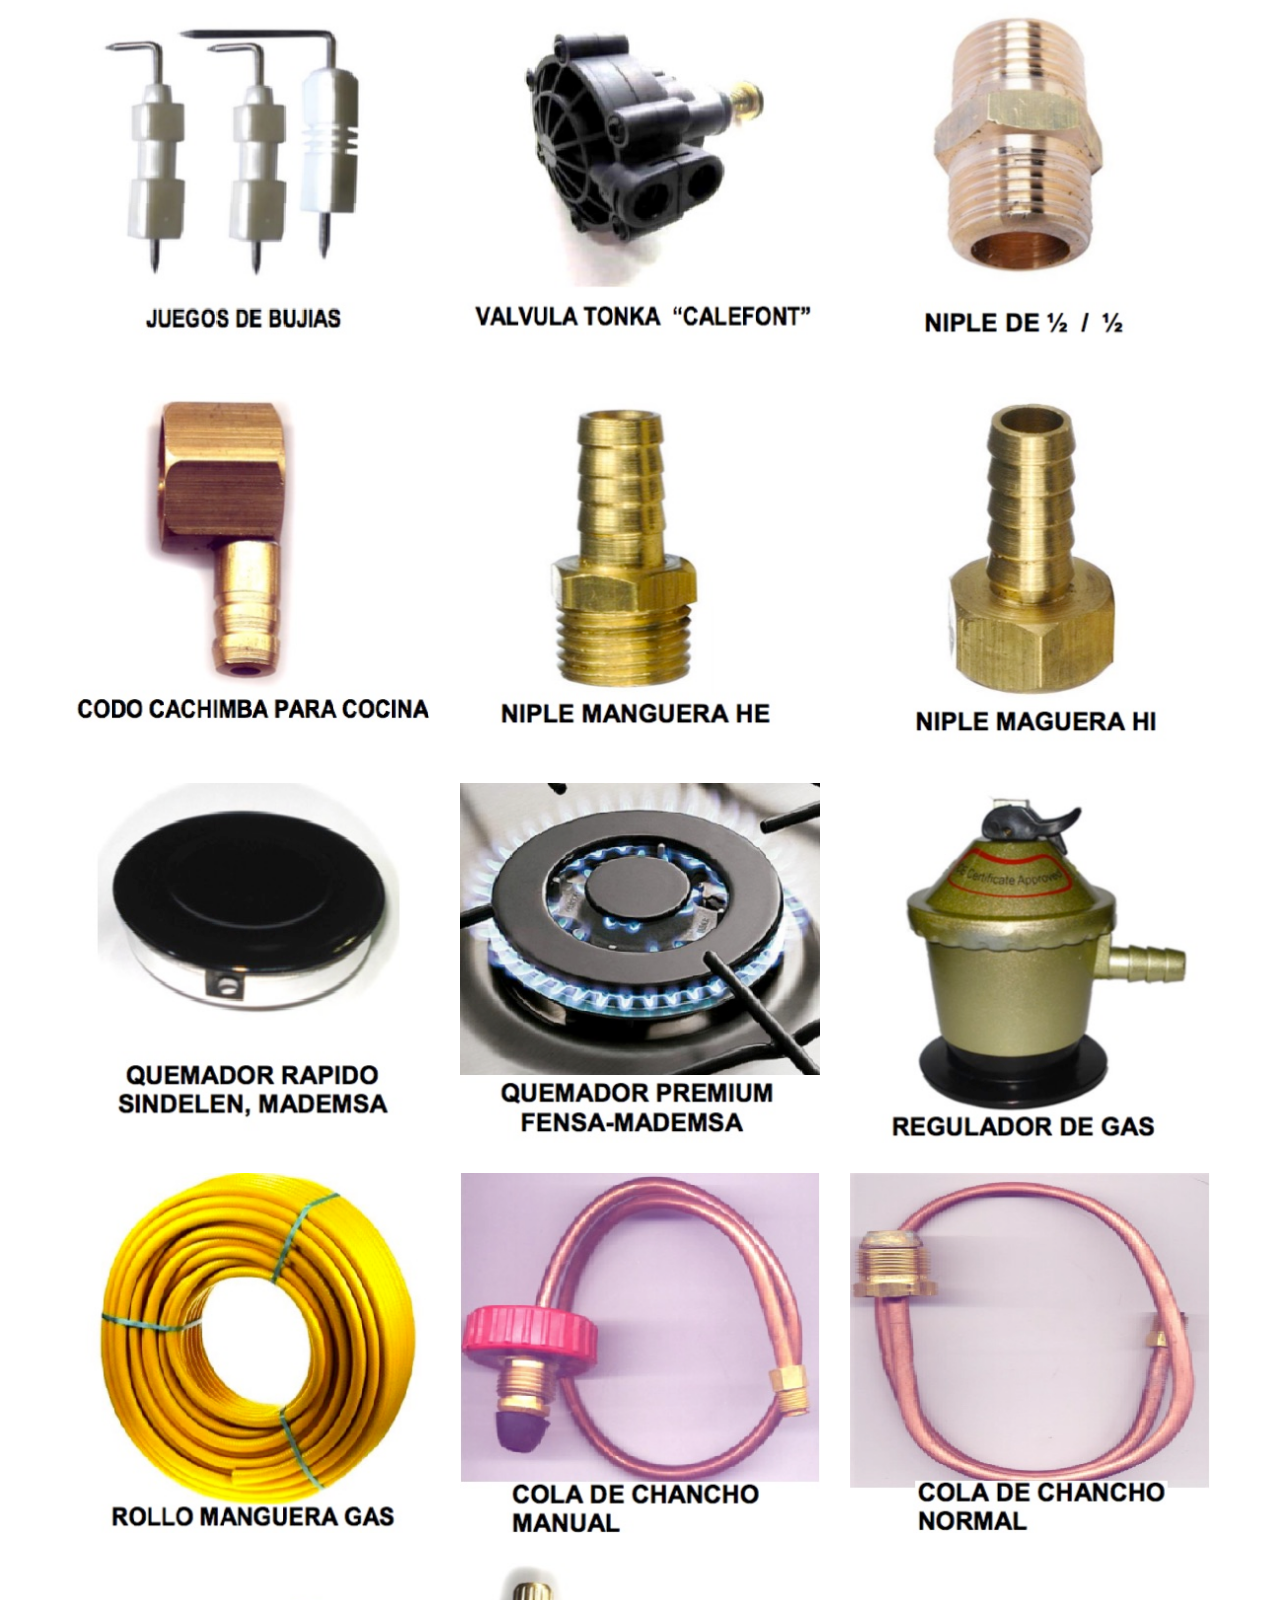
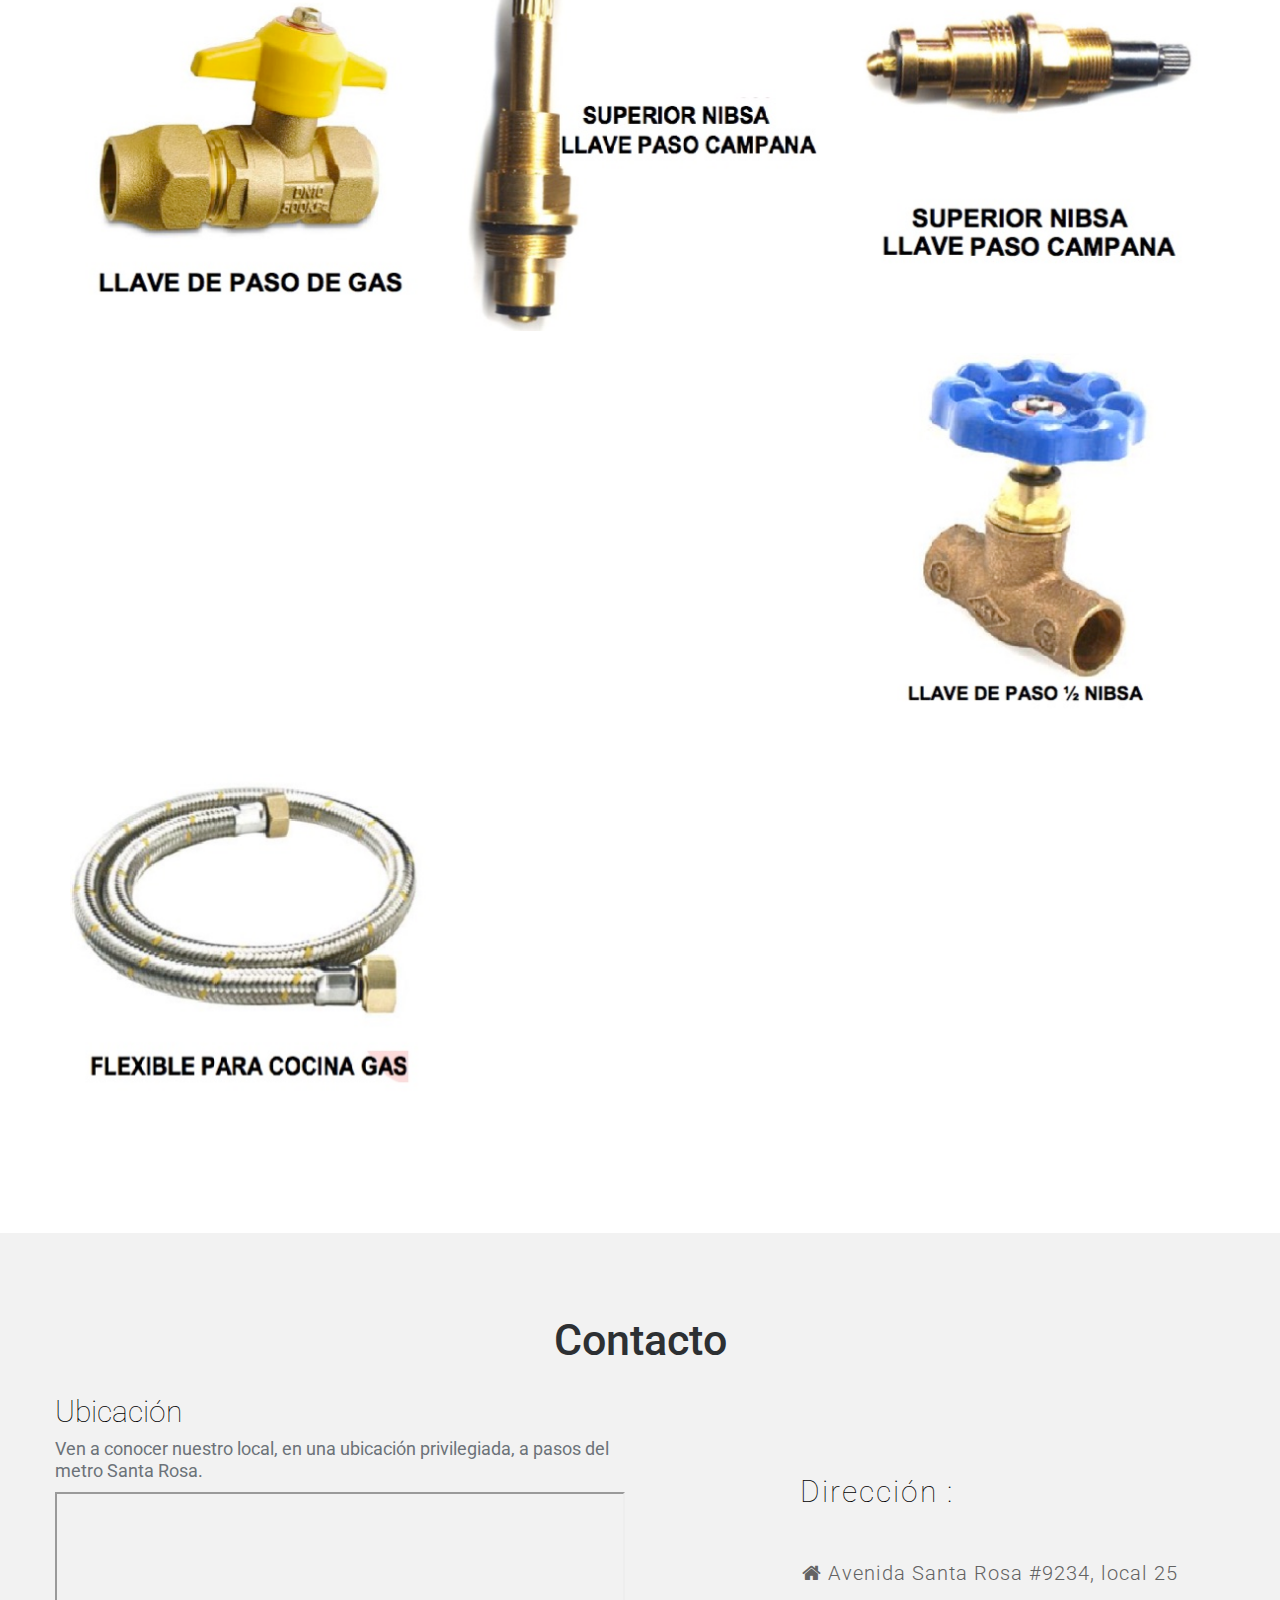
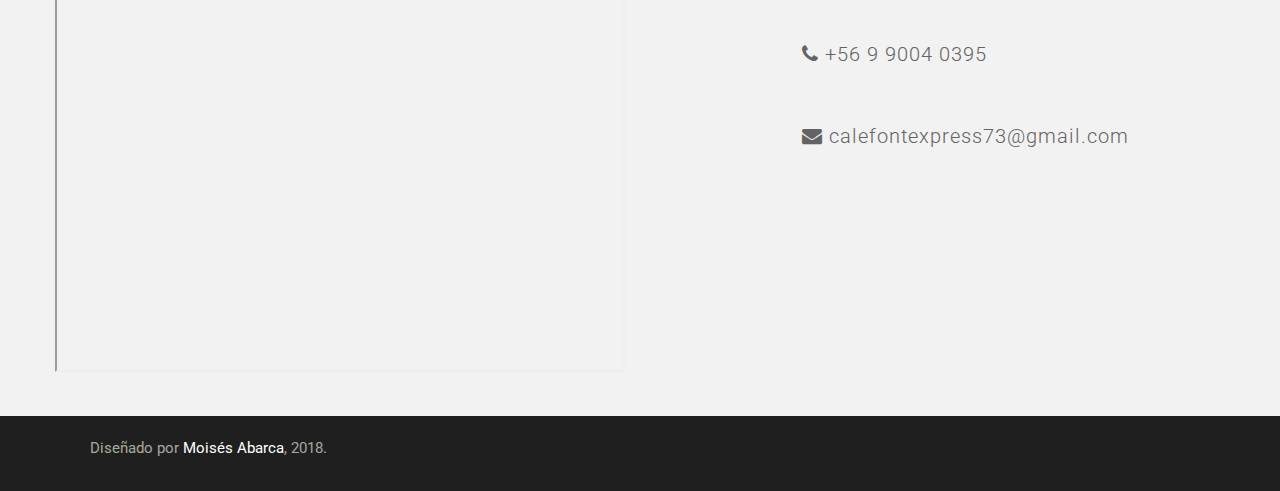
<file: index.autosave.html>
<!doctype html>
<!--[if lt IE 7]>      <html class="no-js lt-ie9 lt-ie8 lt-ie7" lang=""> <![endif]-->
<!--[if IE 7]>         <html class="no-js lt-ie9 lt-ie8" lang=""> <![endif]-->
<!--[if IE 8]>         <html class="no-js lt-ie9" lang=""> <![endif]-->
<!--[if gt IE 8]><!--> <html class="no-js" lang=""> <!--<![endif]-->

<head>
<meta charset="utf-8">
<meta name="description" content="">
<meta name="viewport" content="width=device-width, initial-scale=1">
<title>Calefont Express</title>
<link rel="stylesheet" href="css/bootstrap.min.css">
<link rel="stylesheet" href="css/jquery.fancybox.css">
<link rel="stylesheet" href="css/owl.carousel.css">
<link rel="stylesheet" href="css/owl.transitions.css">
<link rel="stylesheet" href="css/main.css">
<link rel="stylesheet" href="css/responsive.css">
<link rel="stylesheet" href="css/animate.min.css">
<link rel="stylesheet" href="css/line-icon.css">
<link rel="stylesheet" href="https://maxcdn.bootstrapcdn.com/font-awesome/4.4.0/css/font-awesome.min.css">

<!--icon-->
<link href="images/favicon.png" rel="shortcut icon" type="image/png"/>
<!--FIN icon-->
</head>

<body>
<!-- header section -->
<section class="banner" role="banner">
  <header id="header">
    <div class="header-content clearfix"> <a class="logo" href="#"><img src="images/logo.png" alt=""></a> 
      <!-- navigation section  -->
      <nav class="navigation" role="navigation">
        <ul class="primary-nav">
          <li><a href="#banner">Inicio</a></li>
          <!-- <li><a href="#overview">Testimonio Clientes</a></li>-->
          <li><a href="#features">Tipos de trabajos</a></li>
          <li><a href="#screens">Repuestos</a></li>         
          <li><a href="#contact">Contacto</a></li>
        </ul>
      </nav>
      <a href="#" class="nav-toggle">Menu<span></span></a> </div>
    <!-- navigation section  --> 
  </header>
  <!-- banner text section-->
  <div id="banner" class="container">
    <div class="col-md-5 col-sm-12"> 
    <img class="banner-img img-responsive" src="images/app-screen.png">
    </div>
    <div class="col-md-7 col-sm-12">
      <div class="banner-text">
        <h1>Reparación y detección de fugas de gas 
          <span>
          <br> 
          Instalador Autorizado S.E.C.</span>
        </h1>
        <!-- banner text section--> 
    </div>
  </div>
</section>
<!-- header section --> 
<!-- overview section -->

<!-- Sección comentada porque no hay testimonio 
<section id="overview" class="section overview">
  <div class="container">
    <div class="row">
      <div class="col-md-8 col-md-offset-2 text-center">
        <h2 class="section-title">Te invitamos a conocer el testimonio de nuestros <span>Clientes</span></h2>
        <p class="section-intro">Conoce testimonios reales acerca de la calidad de nuestros servicios, así como también las garantías de los productos. </p>
      </div>
      <div class="col-md-12 text-center overview-video">
        <iframe width="560" height="315" src="https://www.youtube.com/embed/66nQNwY3iNw" frameborder="0" allow="autoplay; encrypted-media" allowfullscreen></iframe>
      </div>
    </div>
    <div class="row">
      <div class="col-md-4 col-sm-12 "> <span class="icon icon-profile-male"></span>
        <div class="overview-content">
          <h4>Trabajos a pedido del cliente</h4>
          <p>Entendemos la diferentes necesidades de los clientes, es por eso que ofrcemos un servicio personalizado atendiendo sus requerimientos. </p>
        </div>
      </div>
      <div class="col-md-4 col-sm-12 "> <span class="icon icon-trophy"></span>
        <div class="overview-content">
          <h4>Excelente relación Precio Calidad</h4>
          <p>Poseemos precios imbatibles, con la asesoría que corresponde para cada uno de los productos que se ofrecen en nuestro local. </p>
        </div>
      </div>
      <div class="col-md-4 col-sm-12 "> <span class="icon icon-clock"></span>
        <div class="overview-content">
          <h4>Garantía de nuestros servicios</h4>
          <p>Ofrecemos garantía de 3 meses de todos los artefactos reparados, además del prestigio que un instalador autorizado de gas puede ofrecer. </p>
        </div>
      </div>
    </div>
  </div>
</section>
-->
<!-- overview section --> 

<!-- feature section 1 -->
<section id="features" class="section features1">
  <div class="container">
    <div class="row">
      <div class="col-md-8 col-md-offset-2 text-center">
        <h2 class="section-title">Ofrecemos una amplia gama de <span>Servicios</span></h2>
        </br>
        <!-- <p class="section-intro">Sed ut perspiciatis unde omnis iste natus error sit voluptatem accusantium doloremque laudantium, totam rem aperiam, eaque ipsa quae. </p> -->
      </div>
    </div>
    <div class="row features1-content-space">
      <div class="col-md-4 col-sm-12">
        <div class="features1-content left"> <span class="icon icon-toolbox"></span>
          <h4>Obras menores</h4>
          <p>Realizamos obras menores de instalación de artefactos a gas, que incluyen picado de suelo, instalación de cañerías, modificación de instalaciones, etc. </p>
        </div>
        <div class="features1-content left"> <span class="icon icon-edit"></span>
          <h4>Sello verde</h4>
          <p>Contamos con la posibilidad de certificar instalaciones a gas, además de asesorar a nuestros clientes en terreno, con las instalaciones de sus artefactos. </p>
        </div>
      </div>
      <div class="col-md-4 col-sm-12 middle"> <img class="img-responsive" src="images/feature-mobile.png"> </div>
      <div class="col-md-4 col-sm-12">
        <div class="features1-content right"> <span class="icon icon-gears"></span>
          <h4>Reparaciones</h4>
          <p>Realizamos reparaciones de diversos artefactos a gas (tales como calefont, cocinas y estufas) de diferentes marcas. </p>
        </div>
      </br>
        <div class="features1-content right"> <span class="icon icon-shield"></span>
          <h4>Mantenciones</h4>
          <p>Contamos con la posibilidad de realizar mantenciones periódicas de sus artefactos a gas, con una pequeña cuota mensual, usted asegura la funcionalidad de su equipo por todo el año. </p>
        </div>
      </div>
    </div>
  </div>
</section>
<!-- feature section 1 --> 

<!-- feature section 2 -->
<section id="features" class="section features2">
  <div class="container">
    <div class="row">
      <div class="col-md-6" style="float:right;">
        <div class="features2-content">
          <h2 class="section-title">Nos destacamos por nuestro excelente <span>servicio</span></h2>
          <!-- <p>Sed ut perspiciatis unde omnis iste natus error sit voluptatem accusantium doloremque laudantium, totam rem aperiam, eaque ipsa quae ab illo inventore veritatis et quasi architecto beatae vitae dicta sunt explicabo. </p> -->
          <ul>
            <li><i class="fa fa-check"></i> Atención personalizada</li>
            <li><i class="fa fa-check"></i> Amplia gama de repuestos </li>
            <li><i class="fa fa-check"></i> Nuestros clientes nos avalan</li>
          </ul>
        </div>
      </div>
      <div class="col-md-6"> <img class="img-responsive" src="images/feature-screen2.png"> </div>
    </div>
  </div>
  <!-- Copia de la secciòn anterior...hasta nuevo aviso --> 
  <div class="row">
      <div class="col-md-4 col-sm-12 "> <span class="icon icon-profile-male"></span>
        <div class="overview-content">
          <h4> Trabajos a pedido del cliente</h4>
          <p>Entendemos la diferentes necesidades de los clientes, es por eso que ofrecemos un servicio personalizado atendiendo sus requerimientos. </p>
        </div>
      </div>
      <div class="col-md-4 col-sm-12 "> <span class="icon icon-trophy"></span>
        <div class="overview-content">
          <h4>Excelente relación Precio Calidad</h4>
          <p>Poseemos precios imbatibles, con la asesoría que corresponde para cada uno de los productos que se ofrecen en nuestro local. </p>
        </div>
      </div>
      <div class="col-md-4 col-sm-12 "> <span class="icon icon-clock"></span>
        <div class="overview-content">
          <h4>Garantía de nuestros servicios</h4>
          <p>Ofrecemos garantía de 3 meses de todos los artefactos reparados, además del prestigio que un instalador autorizado de gas puede ofrecer. </p>
        </div>
      </div>
    </div>
  </div>
    <!-- Copia de la secciòn anterior...FIN --> 
</section>
<!-- feature section 2 --> 
<!-- feature section 3 -->
<section id="features" class="section features3">
  <div class="container">
    <div class="row">
      <div class="col-md-6">
        <div class="features2-content">
        </br></br>
          <h2 class="section-title">Poseemos el conocimiento y las ganas para <span>satisfacer tus necesidades</span></h2>
          <p>Tenemos más de 30 años de experiencia, en el negocio de la venta y reparación de artefactos a gas. </p>
          <p>Queremos ayudarte ofreciéndote un servicio de calidad, además de ofrecerte garantía por todos nuestros trabajos.</p>
        </div>
      </div>
      <div class="col-md-4"> <img class="img-responsive" src="images/feature-screen3.png"> </div>
    </div>
  </div>
</section>
<!-- feature section 3 --> 

<!-- Repuestos-->
<section id="screens" class="section screens">
  <div class="container">
    <div class="row">
      <div class="col-md-8 col-md-offset-2 text-center">
        <h2 class="section-title">Algunos de los productos que ofrecemos en <span>nuestro local</span></h2>
        </br>
      </div>
    </div>
  </div>

<!--INICIO nueva galerìa --> 
<div class="container">
        <div class="row">
        <div align="center">
            <button class="btn btn-default filter-button" data-filter="calefont">Calefont</button>
            <button class="btn btn-default filter-button" data-filter="cocina">Cocina</button>
            <button class="btn btn-default filter-button" data-filter="gasfiteria">Gasfitería</button>
            <button class="btn btn-default filter-button" data-filter="otros">Varios</button>
            <button class="btn btn-default filter-button" data-filter="all">Todos</button>
        </div>
        <br/>
            <div class="gallery_product col-lg-4 col-md-4 col-sm-4 col-xs-6 filter calefont">
                <img src="images/app-screen/screen1.jpg" class="img-responsive">
            </div>

            <div class="gallery_product col-lg-4 col-md-4 col-sm-4 col-xs-6 filter calefont">
                <img src="images/app-screen/screen2.jpg" class="img-responsive">
            </div>

            <div class="gallery_product col-lg-4 col-md-4 col-sm-4 col-xs-6 filter calefont">
                <img src="images/app-screen/screen3.jpg" class="img-responsive">
            </div>

            <div class="gallery_product col-lg-4 col-md-4 col-sm-4 col-xs-6 filter calefont">
                <img src="images/app-screen/screen4.jpg" class="img-responsive">
            </div>

            <div class="gallery_product col-lg-4 col-md-4 col-sm-4 col-xs-6 filter calefont">
                <img src="images/app-screen/screen5.jpg" class="img-responsive">
            </div>

            <div class="gallery_product col-lg-4 col-md-4 col-sm-4 col-xs-6 filter calefont">
                <img src="images/app-screen/screen6.jpg" class="img-responsive">
            </div>

            <div class="gallery_product col-lg-4 col-md-4 col-sm-4 col-xs-6 filter calefont">
                <img src="images/app-screen/screen7.jpg" class="img-responsive">
            </div>

            <div class="gallery_product col-lg-4 col-md-4 col-sm-4 col-xs-6 filter calefont">
                <img src="images/app-screen/screen8.jpg" class="img-responsive">
            </div>

            <div class="gallery_product col-lg-4 col-md-4 col-sm-4 col-xs-6 filter calefont">
                <img src="images/app-screen/screen9.jpg" class="img-responsive">
            </div>

            <div class="gallery_product col-lg-4 col-md-4 col-sm-4 col-xs-6 filter calefont">
                <img src="images/app-screen/screen10.jpg" class="img-responsive">
            </div>

            <div class="gallery_product col-lg-4 col-md-4 col-sm-4 col-xs-6 filter calefont">
                <img src="images/app-screen/screen11.jpg" class="img-responsive">
            </div>

            <div class="gallery_product col-lg-4 col-md-4 col-sm-4 col-xs-6 filter calefont">
                <img src="images/app-screen/screen12.jpg" class="img-responsive">
            </div>

            <div class="gallery_product col-lg-4 col-md-4 col-sm-4 col-xs-6 filter calefont">
                <img src="images/app-screen/screen13.jpg" class="img-responsive">
            </div>

            <div class="gallery_product col-lg-4 col-md-4 col-sm-4 col-xs-6 filter calefont">
                <img src="images/app-screen/screen14.jpg" class="img-responsive">
            </div>

            <div class="gallery_product col-lg-4 col-md-4 col-sm-4 col-xs-6 filter calefont">
                <img src="images/app-screen/screen15.jpg" class="img-responsive">
            </div>

            <div class="gallery_product col-lg-4 col-md-4 col-sm-4 col-xs-6 filter calefont">
                <img src="images/app-screen/screen16.jpg" class="img-responsive">
            </div>

            <div class="gallery_product col-lg-4 col-md-4 col-sm-4 col-xs-6 filter calefont">
                <img src="images/app-screen/screen17.jpg" class="img-responsive">
            </div>

            <div class="gallery_product col-lg-4 col-md-4 col-sm-4 col-xs-6 filter calefont">
                <img src="images/app-screen/screen18.jpg" class="img-responsive">
            </div>

            <div class="gallery_product col-lg-4 col-md-4 col-sm-4 col-xs-6 filter calefont">
                <img src="images/app-screen/screen19.jpg" class="img-responsive">
            </div>

            <div class="gallery_product col-lg-4 col-md-4 col-sm-4 col-xs-6 filter calefont">
                <img src="images/app-screen/screen20.jpg" class="img-responsive">
            </div>

            <div class="gallery_product col-lg-4 col-md-4 col-sm-4 col-xs-6 filter calefont">
                <img src="images/app-screen/screen21.jpg" class="img-responsive">
            </div>
            <div class="gallery_product col-lg-4 col-md-4 col-sm-4 col-xs-6 filter calefont">
                <img src="images/app-screen/screen21 2.jpg" class="img-responsive">
            </div>
            <div class="gallery_product col-lg-4 col-md-4 col-sm-4 col-xs-6 filter calefont">
                <img src="images/app-screen/screen22.jpg" class="img-responsive">
            </div>

            <div class="gallery_product col-lg-4 col-md-4 col-sm-4 col-xs-6 filter calefont">
                <img src="images/app-screen/screen23.jpg" class="img-responsive">
            </div>

            <div class="gallery_product col-lg-4 col-md-4 col-sm-4 col-xs-6 filter calefont">
                <img src="images/app-screen/screen24.jpg" class="img-responsive">
            </div>

            <div class="gallery_product col-lg-4 col-md-4 col-sm-4 col-xs-6 filter calefont">
                <img src="images/app-screen/screen25.jpg" class="img-responsive">
            </div>

            <div class="gallery_product col-lg-4 col-md-4 col-sm-4 col-xs-6 filter calefont">
                <img src="images/app-screen/screen26.jpg" class="img-responsive">
            </div>

            <div class="gallery_product col-lg-4 col-md-4 col-sm-4 col-xs-6 filter calefont">
                <img src="images/app-screen/screen27.jpg" class="img-responsive">
            </div>

            <div class="gallery_product col-lg-4 col-md-4 col-sm-4 col-xs-6 filter calefont">
                <img src="images/app-screen/screen28.jpg" class="img-responsive">
            </div>

            <div class="gallery_product col-lg-4 col-md-4 col-sm-4 col-xs-6 filter calefont">
                <img src="images/app-screen/screen29.jpg" class="img-responsive">
            </div>

            <div class="gallery_product col-lg-4 col-md-4 col-sm-4 col-xs-6 filter calefont">
                <img src="images/app-screen/screen30.jpg" class="img-responsive">
            </div>

            <div class="gallery_product col-lg-4 col-md-4 col-sm-4 col-xs-6 filter calefont">
                <img src="images/app-screen/screen31.jpg" class="img-responsive">
            </div>

            <div class="gallery_product col-lg-4 col-md-4 col-sm-4 col-xs-6 filter calefont">
                <img src="images/app-screen/screen32.jpg" class="img-responsive">
            </div>

            <div class="gallery_product col-lg-4 col-md-4 col-sm-4 col-xs-6 filter calefont">
                <img src="images/app-screen/screen33.jpg" class="img-responsive">
            </div>

            <div class="gallery_product col-lg-4 col-md-4 col-sm-4 col-xs-6 filter calefont">
                <img src="images/app-screen/screen34.jpg" class="img-responsive">
            </div>

            <div class="gallery_product col-lg-4 col-md-4 col-sm-4 col-xs-6 filter calefont">
                <img src="images/app-screen/screen35.jpg" class="img-responsive">
            </div>

            <div class="gallery_product col-lg-4 col-md-4 col-sm-4 col-xs-6 filter calefont">
                <img src="images/app-screen/screen36.jpg" class="img-responsive">
            </div>


            <div class="gallery_product col-lg-4 col-md-4 col-sm-4 col-xs-6 filter calefont">
                <img src="images/app-screen/screen37.jpg" class="img-responsive">
            </div>

            <div class="gallery_product col-lg-4 col-md-4 col-sm-4 col-xs-6 filter calefont">
                <img src="images/app-screen/screen38.jpg" class="img-responsive">
            </div>

            <div class="gallery_product col-lg-4 col-md-4 col-sm-4 col-xs-6 filter cocina">
                <img src="images/app-screen/screen39.jpg" class="img-responsive">
            </div>

            <div class="gallery_product col-lg-4 col-md-4 col-sm-4 col-xs-6 filter cocina">
                <img src="images/app-screen/screen40.jpg" class="img-responsive">
            </div>

            <div class="gallery_product col-lg-4 col-md-4 col-sm-4 col-xs-6 filter cocina">
                <img src="images/app-screen/screen41.jpg" class="img-responsive">
            </div>

            <div class="gallery_product col-lg-4 col-md-4 col-sm-4 col-xs-6 filter cocina">
                <img src="images/app-screen/screen42.jpg" class="img-responsive">
            </div>

            <div class="gallery_product col-lg-4 col-md-4 col-sm-4 col-xs-6 filter cocina">
                <img src="images/app-screen/screen43.jpg" class="img-responsive">
            </div>

            <div class="gallery_product col-lg-4 col-md-4 col-sm-4 col-xs-6 filter cocina">
                <img src="images/app-screen/screen44.jpg" class="img-responsive">
            </div>

            <div class="gallery_product col-lg-4 col-md-4 col-sm-4 col-xs-6 filter gasfiteria">
                <img src="images/app-screen/screen45.jpg" class="img-responsive">
            </div>

            <div class="gallery_product col-lg-4 col-md-4 col-sm-4 col-xs-6 filter gasfiteria">
                <img src="images/app-screen/screen46.jpg" class="img-responsive">
            </div>

            <div class="gallery_product col-lg-4 col-md-4 col-sm-4 col-xs-6 filter gasfiteria">
                <img src="images/app-screen/screen47.jpg" class="img-responsive">
            </div>

            <div class="gallery_product col-lg-4 col-md-4 col-sm-4 col-xs-6 filter gasfiteria">
                <img src="images/app-screen/screen48.jpg" class="img-responsive">
            </div>

            <div class="gallery_product col-lg-4 col-md-4 col-sm-4 col-xs-6 filter gasfiteria">
                <img src="images/app-screen/screen49.jpg" class="img-responsive">
            </div>

            <div class="gallery_product col-lg-4 col-md-4 col-sm-4 col-xs-6 filter gasfiteria">
                <img src="images/app-screen/screen50.jpg" class="img-responsive">
            </div>

            <div class="gallery_product col-lg-4 col-md-4 col-sm-4 col-xs-6 filter gasfiteria">
                <img src="images/app-screen/screen51.jpg" class="img-responsive">
            </div>

            <div class="gallery_product col-lg-4 col-md-4 col-sm-4 col-xs-6 filter otros">
                <img src="images/app-screen/screen52.jpg" class="img-responsive">
            </div>

            <div class="gallery_product col-lg-4 col-md-4 col-sm-4 col-xs-6 filter otros">
                <img src="images/app-screen/screen53.jpg" class="img-responsive">
            </div>
        </div>
    </div>
</section>
<!--FIN nueva galerìa --> 

<!--Sección de contacto-->
<section section id="contact" class="section features1">
            <div class="container">
                <div class="row">
                    <div class="main_contact sections">
                        <div class="head_title text-center">
                            <h1>Contacto</h1>                            
                        </div>

                        <div class="row">
                            <div class="contact_contant">

                                <div class="col-sm-6 col-xs-12">
                                    <h2>Ubicación</h2>
                                    <p>Ven a conocer nuestro local, en una ubicación privilegiada, a pasos del metro Santa Rosa. </p>

                                    <div class="single_contant_left">
                                        <iframe src="https://www.google.com/maps/d/embed?mid=1wH8JinmBDn5N71OspdrLGTnsW6glUntJ&hl=es" width="640" height="480"></iframe>
                                    </div>
                                </div>


                                <div class="col-sm-5 col-sm-offset-1 col-xs-12">
                                    <div class="section overview ">
                                        <h2 class="section-title">&#160&#160&#160&#160&#160Dirección :</h2></br>
                                        <ul>
                                            <li class="section-intro"><i class="fa fa-home" ></i> Avenida Santa Rosa #9234, local 25</li>
                                            <li class="section-intro"><i class="fa fa-phone"></i> +56 9 9004 0395</li>
                                            <li class="section-intro"><i class="fa fa-envelope"></i> calefontexpress73@gmail.com</li>
                                        </ul>
                                    </div>
                                </div>                                
                            </div> <!-- End of messsage contant-->
                        </div>
                    </div>
                </div>
            </div>
        </section>
        <!--FIN Sección de contacto-->

      <!--Footer-->
        <footer id="footer" class="footer">
            <div class="container">
                <div class="main_footer">
                    <div class="row">

                        <div class="col-sm-6 col-xs-12">
                            <div class="copyright_text">
                                <p class=" wow fadeInRight" data-wow-duration="1s">Diseñado por <span color= "#ffffff">Moisés Abarca</span>, </a>2018.</p>
                            </div>
                        </div>                        
                    </div>
                </div>
            </div>
        </footer>
         <!--FIN Footer-->

<!-- Include JS files --> 
<script src="https://ajax.googleapis.com/ajax/libs/jquery/1.11.3/jquery.min.js"></script> 
<script src="js/bootstrap.min.js"></script> 
<script src="js/jquery.fancybox.pack.js"></script> 
<script src="js/retina.min.js"></script> 
<script src="js/modernizr.js"></script> 
<script src="js/owl.carousel.min.js"></script> 
<script src="js/jquery.subscribe.js"></script> 
<script src="js/jquery.contact.js"></script> 
<script src="js/main.js"></script>
       
</body>
</html>
</file>
<file: css/main.css>
/* ------------------------------------------------------------------------------
	Template Name: Rooky
	Author: Designstub
	Author URI: http://www.designstub.com
	License: GNU General Public License version 3.0
	License URI: http://www.gnu.org/licenses/gpl-3.0.html
	Version: 1.0

/* ------------------------------------------------------------------------------
	Typography
-------------------------------------------------------------------------------*/
@import url(http://fonts.googleapis.com/css?family=Roboto:100,300,400,500,600,700);

p {
	font-size: 18px;
	line-height: 22.4px;
	color: #6c7279;
}
h1 {
	font-size: 43px;
	color: #2d3033;
}
h2 {
	font-size: 30px;
	color: #000;
	font-weight:100;
}
h3 {
	font-size: 28px;
	color: #2d3033;
	font-weight: 300;
	letter-spacing:1px;
}
h4 {
	font-size: 17px;
	color: #000;
	font-weight: 400;
}
h5 {
	font-size: 14px;
	color: #2d3033;
	text-transform: uppercase;
	font-weight: 700;
}
.btn {
	background-color: #000000;
	color: #fff;
	font-size: 13px;
	font-weight: 600;
	border: 0;
	-moz-border-radius: 2px;
	-webkit-border-radius: 2px;
	border-radius: 2px;
	display: inline-block;
	text-transform: uppercase;
}
.btn:hover, .btn:focus {
	background-color: #c0c0c0;
	color: #fff;
}
.btn-large {
	padding: 15px 40px;
}
/* ------------------------------------------------------------------------------
	Global Styles
-------------------------------------------------------------------------------*/
a {
	color: #e84545;
}
a:hover, a:focus {
	text-decoration: none;
	-moz-transition: background-color, color, 0.3s;
	-o-transition: background-color, color, 0.3s;
	-webkit-transition: background-color, color, 0.3s;
	transition: background-color, color, 0.3s;
}
body {
	font-family: "Roboto", sans-serif;
	font-weight: 400;
	color: #6c7279;
}
ul, ol {
	margin: 0;
	padding: 0;
}
ul li {
	list-style: none;
}
.section {
	padding: 100px 0;
}
.no-padding {
	padding: 0;
}
.no-gutter [class*=col-] {
 padding-right: 0;
 padding-left: 0;
}
.section-title {
	margin-top: 0;
	letter-spacing:2px;
}
.section-title span {
	font-weight: 400;
}
.section-intro {
	margin:5% 10% 12% 10%;
	color: #636363;
	font-size:20px;
	line-height:25px;
	font-weight: 300;
	letter-spacing:1px;
}
.icon {
	font-size:33px;
	color:#000;
	padding-left: 10%;
}
.img-responsive {
	margin:auto;
}

iframe {
 max-width: 100%;
 height: ;
}
/* ------------------------------------------------------------------------------
	Header
-------------------------------------------------------------------------------*/
#header {
	position: fixed;
	width: 100%;
	z-index: 999;
}
#header .header-content {
	margin: 0 auto;
	max-width: 1170px;
	padding: 20px 0;
	width: 100%;
	-moz-transition: padding 0.3s;
	-o-transition: padding 0.3s;
	-webkit-transition: padding 0.3s;
	transition: padding 0.3s;
}
#header .logo {
	float: left;
}
/* 
Cambia color del head - banner
*/
#header.fixed {
	background-color: #ffffff;
	box-shadow: 40;
}
#header.fixed .header-content {
	border-bottom: 0;
	padding: 10px 0;
}
#header.fixed .nav-toggle {
	top: 18px;
}
.navigation.open {
	opacity: 0.9;
	visibility: visible;
	-moz-transition: opacity 0.5s;
	-o-transition: opacity 0.5s;
	-webkit-transition: opacity 0.5s;
	transition: opacity 0.5s;
}
.navigation {
	float: right;
	padding: 20px 0;
}
.navigation li {
	display: inline-block;
}
.navigation a {
	color: #000000;
	font-size: 12px;
	font-weight: 400;
	margin-left: 40px;
	letter-spacing: 1px;
	text-transform: uppercase;
}
.navigation a:hover, .navigation a.active {
	color: #0080FF;
}
.nav-toggle {
	display: none;
	height: 44px;
	overflow: hidden;
	position: fixed;
	right: 5%;
	text-indent: 100%;
	top: 32px;
	white-space: nowrap;
	width: 44px;
	z-index: 99999;
	-moz-transition: all 0.3s;
	-o-transition: all 0.3s;
	-webkit-transition: all 0.3s;
	transition: all 0.3s;
}
.nav-toggle:before, .nav-toggle:after {
	border-radius: 50%;
	content: "";
	height: 100%;
	left: 0;
	position: absolute;
	top: 0;
	width: 100%;
	-moz-transform: translateZ(0);
	-ms-transform: translateZ(0);
	-webkit-transform: translateZ(0);
	transform: translateZ(0);
	-moz-backface-visibility: hidden;
	-webkit-backface-visibility: hidden;
	backface-visibility: hidden;
	-moz-transition-property: -moz-transform;
	-o-transition-property: -o-transform;
	-webkit-transition-property: -webkit-transform;
	transition-property: transform;
}
.nav-toggle:before {
	background-color: #e84545;
	-moz-transform: scale(1);
	-ms-transform: scale(1);
	-webkit-transform: scale(1);
	transform: scale(1);
	-moz-transition-duration: 0.3s;
	-o-transition-duration: 0.3s;
	-webkit-transition-duration: 0.3s;
	transition-duration: 0.3s;
}
.nav-toggle:after {
	background-color: #e84545;
	-moz-transform: scale(0);
	-ms-transform: scale(0);
	-webkit-transform: scale(0);
	transform: scale(0);
	-moz-transition-duration: 0s;
	-o-transition-duration: 0s;
	-webkit-transition-duration: 0s;
	transition-duration: 0s;
}
.nav-toggle span {
	background-color: #fff;
	bottom: auto;
	display: inline-block;
	height: 3px;
	left: 50%;
	position: absolute;
	right: auto;
	top: 50%;
	width: 18px;
	z-index: 10;
	-moz-transform: translateX(-50%) translateY(-50%);
	-ms-transform: translateX(-50%) translateY(-50%);
	-webkit-transform: translateX(-50%) translateY(-50%);
	transform: translateX(-50%) translateY(-50%);
}
.nav-toggle span:before, .nav-toggle span:after {
	background-color: #fff;
	content: "";
	height: 100%;
	position: absolute;
	right: 0;
	top: 0;
	width: 100%;
	-moz-transform: translateZ(0);
	-ms-transform: translateZ(0);
	-webkit-transform: translateZ(0);
	transform: translateZ(0);
	-moz-backface-visibility: hidden;
	-webkit-backface-visibility: hidden;
	backface-visibility: hidden;
	-moz-transition: -moz-transform 0.3s;
	-o-transition: -o-transform 0.3s;
	-webkit-transition: -webkit-transform 0.3s;
	transition: transform 0.3s;
}
.nav-toggle span:before {
	-moz-transform: translateY(-6px) rotate(0deg);
	-ms-transform: translateY(-6px) rotate(0deg);
	-webkit-transform: translateY(-6px) rotate(0deg);
	transform: translateY(-6px) rotate(0deg);
}
.nav-toggle span:after {
	-moz-transform: translateY(6px) rotate(0deg);
	-ms-transform: translateY(6px) rotate(0deg);
	-webkit-transform: translateY(6px) rotate(0deg);
	transform: translateY(6px) rotate(0deg);
}
.nav-toggle.close-nav:before {
	-moz-transform: scale(0);
	-ms-transform: scale(0);
	-webkit-transform: scale(0);
	transform: scale(0);
}
.nav-toggle.close-nav:after {
	-moz-transform: scale(1);
	-ms-transform: scale(1);
	-webkit-transform: scale(1);
	transform: scale(1);
}
.nav-toggle.close-nav span {
	background-color: rgba(255, 255, 255, 0);
}
.nav-toggle.close-nav span:before, .nav-toggle.close-nav span:after {
	background-color: #fff;
}
.nav-toggle.close-nav span:before {
	-moz-transform: translateY(0) rotate(45deg);
	-ms-transform: translateY(0) rotate(45deg);
	-webkit-transform: translateY(0) rotate(45deg);
	transform: translateY(0) rotate(45deg);
}
.nav-toggle.close-nav span:after {
	-moz-transform: translateY(0) rotate(-45deg);
	-ms-transform: translateY(0) rotate(-45deg);
	-webkit-transform: translateY(0) rotate(-45deg);
	transform: translateY(0) rotate(-45deg);
}
/* ------------------------------------------------------------------------------
	Banner
-------------------------------------------------------------------------------*/
.banner {
	background-image:url('../images/parallax-bg.jpg');
	min-height: 550px;
}
.banner-text {
	padding-top: 15%;
}
.banner-text h1 {
	color: #000000;
	font-family: "Roboto", sans-serif;
	font-weight: 500;
	line-height: 60px;
	margin-bottom: 10%;
	padding-left: 110px;
}
.banner-text span {
	font-weight: 300;
}

.banner-text p {
	color: #fff;
	font-size: 30px;
	font-weight: 300;
	line-height: 24px;
	margin-bottom: 7%;
}
.banner-img {
	bottom: -120px;
	position: relative;
	max-height: 220px;
	padding-right: 140px;
}
.banner-btn a {
	margin-right: 15px;
	display:inline-block
}
/* ------------------------------------------------------------------------------
	Overview
-------------------------------------------------------------------------------*/
  .overview-content h4 {
	text-transform:uppercase;
	letter-spacing:1px;
	padding-left:8%;
}
.overview-content p {
	font-family: "Roboto", sans-serif;
	font-size:17px;
	font-weight: 300;
	line-height: 21px;
	letter-spacing:1px;
	padding-right:9%;
	padding-left:9%;
}
.overview-video {
	margin:auto;
	margin-bottom:7%;
}
.overview-video iframe {
	width:800px;
	height:450px;
}
/* ------------------------------------------------------------------------------
	Feature 1
-------------------------------------------------------------------------------*/
.features1 {
	background-color:#f2f2f2;
	padding-top: 5%;
	padding-bottom: 3%;
}
.left {
	text-align:right;
	padding-right:5%;
}
.middle {
	padding-left:3.5%;
}
.right {
	padding-left:5%;
}
.features1-content {
	margin-top:20%;
}
.features1-content h4 {
	text-transform:uppercase;
	letter-spacing:1px;
	margin-top:20px;
}
.features1-content p {
	font-family: "Roboto", sans-serif;
	font-size:17px;
	font-weight: 300;
	line-height: 21px;
	letter-spacing:1px;
	margin-top:24px;
}
/* ------------------------------------------------------------------------------
	Feature 2 & 3
-------------------------------------------------------------------------------*/

.features2 {
	padding-bottom:3%;
	padding-top: 4%;
}
.features2-content {
	margin-top:5%;
}
.features2-content img {
	bottom: -100px;
	margin-top:1%;
}
.features2-content p {
	font-family: "Roboto", sans-serif;
	font-size:20px;
	font-weight: 300;
	line-height: 21px;
	letter-spacing:1px;
	margin-top:7%;
}
.features2-content ul {
	margin-top:7%;
	line-height:36px;
	font-size:20px;
	font-weight: 300;
}
.features3 {
	margin-top:1%;
	background-color:#f2f2f2;
	padding-bottom:0;
	padding-top: 3%;
}
.features3 img {
	margin-top:1%;
	bottom: -100px;
	padding-left:15%;
}

/* ------------------------------------------------------------------------------
	Owl Coursol
-------------------------------------------------------------------------------*/

    #owl-demo .item {
	text-align:center;
}
/* ------------------------------------------------------------------------------
	Subscribe
-------------------------------------------------------------------------------*/

	.overlay {
	background-color: rgba(60, 57, 162, 0.9);
	height: 100%;
	left: 0;
	position: absolute;
	right: 0;
	top: 0;
	width: 100%;
}
.subscribe {
	width:100%;
	background-image:url('../images/parallax-bg.jpg');
	background-attachment: fixed;
	background-repeat: no-repeat;
	background-position: 50% 0;
	-webkit-background-size: cover;
	-moz-background-size: cover;
	-o-background-size: cover;
	background-size: cover;
	position: relative;
}
.subscribe h2 {
	margin-top: 0;
	color: #fff;
	letter-spacing:2px;
}
.subscribe span {
	font-weight:300;
}
.subscribe h3 {
	margin-bottom: 30px;
	font-size:24px;
	font-weight:100;
	color: #fff;
	letter-spacing:1px;
}
.subscribe p {
	margin:5% 10% 7% 10%;
	color: #fff;
	font-size:14px;
	line-height:21px;
	font-weight: 300;
	letter-spacing:1px;
}
.subscribe-form {
	margin-top: 45px;
}
.subscribe-form input[type=text] {
	width: 75%;
	height: 60px;
	display: block;
	padding: 0 20px;
	background-color: #fff;
	border: 1px solid #fff;
	-webkit-border-top-left-radius: 2px;
	-webkit-border-bottom-left-radius: 2px;
	-moz-border-radius-topleft: 2px;
	-moz-border-radius-bottomleft: 2px;
	border-top-left-radius: 2px;
	border-bottom-left-radius: 2px;
	line-height: 60px;
	letter-spacing:1px;
	font-size:15px;
	font-weight:300;
	float: left;
}
.subscribe-form input:focus {
	outline: 0;
}
.subscribe-form input[type=submit] {
	width: 25%;
	height: 60px;
	display: block;
	padding: 0 10px;
	background-color: #a0ce4e;
	border: 1px solid #a0ce4e;
	color: #fff;
	-webkit-border-top-right-radius: 2px;
	-webkit-border-bottom-right-radius: 2px;
	-moz-border-radius-topright: 2px;
	-moz-border-radius-bottomright: 2px;
	border-top-right-radius: 2px;
	border-bottom-right-radius: 2px;
	font-family: "Roboto", sans-serif;
	font-weight: 700;
	transition: all 0.125s ease-in-out 0s;
	-moz-transition: all 0.125s ease-in-out 0s;
	-webkit-transition: all 0.125s ease-in-out 0s;
	-o-transition: all 0.125s ease-in-out 0s;
	-ms-transition: all 0.125s ease-in-out 0s;
	float: right;
}
.subscribe-form input[type=submit]:hover {
	background-color: #7ebb12;
	border: 1px solid #7ebb12;
	color: #fff;
}
.error_message {
	color:#fc6e51;
	padding-bottom:15px;
	font-size:13px;
	line-height:30px;
}
#success_page {
	color:#9ce726;
	padding-bottom:10px;
	font-size:12px;
}
#success_page h3 {
	font-size:17px;
	font-weight:400px;
	color:#4ab217;
}
#success_page p {
	font-size:12px;
	font-weight:400px;
	color:#b3b3b3;
}
/* ------------------------------------------------------------------------------
	Contact form
-------------------------------------------------------------------------------*/
.contact{
    background: #232323;
    color:#fff;
    padding-top: 10%;
}
/* ------------------------------------------------------------------------------
	Footer 
-------------------------------------------------------------------------------*/
.footer{
    background: #1f1f1f;
}
.copyright_text p{
    color:#aaa79e;
    font-size:15px;
    line-height: 25px;
    padding:20px;
    max-width: 100%;
}
.copyright_text p i{
    padding:0px 10px;
    color:#ff0000;
}
.copyright_text p a{
    padding:0px 10px;
    color:#fff;
}

.footer_socail{
    padding:40px; 
    text-align: right;
}
.footer_socail a i{
    font-size:0.8125rem;
    color:#fff;
    padding: 0px 10px;
}
.footer span {
    color:#ffffff;
}

/* ------------------------------------------------------------------------------
	Gallery
-------------------------------------------------------------------------------*/
.gallery-title
{
    font-size: 36px;
    color: #c0c0c0;
    text-align: center;
    font-weight: 500;
    margin-bottom: 70px;
}
.gallery-title:after {
    content: "";
    position: absolute;
    width: 7.5%;
    left: 46.5%;
    height: 45px;
    border-bottom: 1px solid #808080;
}
.filter-button
{
    font-size: 18px;
    border: 1px solid #c0c0c0;
    border-radius: 5px;
    text-align: center;
    color: #fff;
    margin-bottom: 30px;

}
.filter-button:hover
{
    font-size: 18px;
    border: 1px solid #c0c0c0;
    border-radius: 5px;
    text-align: center;
    color: #ffffff;
    background-color: #c0c0c0;

}
.btn-default:active .filter-button:active
{
    background-color: #c0c0c0;
    color: white;
}

.port-image
{
    width: 100%;
}

.gallery_product
{
    margin-bottom: 30px;
}
</file>
<file: css/responsive.css>
@media screen and (max-width: 1024px) {
 #header .header-content {
 width: 90%;
}
 .nav-toggle {
 display: block;
}
 .navigation {
 position: fixed;
 background-color: #000000;
 width: 100%;
 height: 100%;
 top: 0;
 left: 0;
 z-index: 99999;
 visibility: hidden;
 opacity: 0;
 -webkit-transition: opacity 0.5s, visibility 0s 0.5s;
 transition: opacity 0.5s, visibility 0s 0.5s;
}
 .navigation .primary-nav {
 position: relative;
 top: 45%;
 -moz-transform: translateY(-45%);
 -ms-transform: translateY(-45%);
 -webkit-transform: translateY(-45%);
 transform: translateY(-45%);
}
 .navigation li {
 display: block;
 margin-bottom: 20px;
}
 .navigation a {
 color: #fff;
 display: block;
 font-size: 14px;
 margin: 0;
 text-align: center;
}
 .overview-video iframe {
 width:290px;
 height:163px;
}
 .flex-control-nav {
 bottom: 20px;
}
}
@media screen and (max-width: 768px) {
 #banner {
 text-align:center;
}
 .banner-text {
 padding-top: 30%;
}
 .banner-text h1 {
 margin-top:70px;
 font-size: 33px;
 line-height:36px;
}
 .banner-text p {
 font-size: 18px;
}
.banner-img {
margin:auto;
}
 .banner-btn a {
 margin-bottom: 100px;
}
#overview {
text-align:center;
}
 .overview p {
 font-size: 20px;
}
.overview-content p {
padding-right:0px;
}
#features {
text-align:center;
}
.features1-content {
 margin-top: 5%;
}
.left {
 text-align:center;
}
.middle {
 padding-left:0px;
 margin:auto;
 margin-top:5%;
 margin-bottom:5%;
}
.features2-content {
 margin-top:0px;
}
.features3 img {
 padding-left:0px;
}
 .footer .footer-col {
 margin-bottom: 50px;
}
}
@media screen and (max-width: 640px) {
 #banner {
 text-align:center;
}
 .banner-text h1 {
 margin-top:70px;
 font-size: 33px;
 line-height:36px;
}
 .banner-btn a {
 margin-bottom: 70px;
}
 .banner-text {
 padding-top: 35%;
}
.footer a {
 font-size:14px;
}
.footer .footer-share li {
 width: 35px;
 height: 35px;
 border-radius: 50%;
 padding: 7px 0;
 margin: 0 5px;
}
}
@media screen and (max-width: 480px) {
 #banner {
 text-align:center;
}
 .banner-text {
 padding-top: 45%;
}
 .banner-text h1 {
 margin-top:100px;
 font-size: 32px;
 line-height:36px;
}
 .banner-btn a {
 margin-bottom: 15px;
}
}
@media screen and (max-width: 320px) {
 .banner-text {
 padding-top: 55%;
}
.subscribe-form input[type=text] {
width:65%;
}
.subscribe-form input[type=submit] {
 width: 35%;
}
}
</file>
<file: css/line-icon.css>
/* ==========================================================================
	Font Icon (http://www.elegantthemes.com/blog/freebie-of-the-week/free-line-style-icons)
========================================================================== */
@font-face {
  font-family: "elegant-theme-line";
  src: url('../fonts/elegant-theme-line.ttf?1439850014') format('truetype'), url('../fonts/elegant-theme-line.eot?1439850014') format('embedded-opentype'), url('../fonts/elegant-theme-line.svg?1439850014') format('svg'), url('../fonts/elegant-theme-line.woff?1439850014') format('woff'); }
.icon {
  font-family: 'elegant-theme-line';
  speak: none;
  font-style: normal;
  font-weight: normal;
  font-variant: normal;
  text-transform: none;
  line-height: 1;
  /* Better Font Rendering =========== */
  -webkit-font-smoothing: antialiased;
  -moz-osx-font-smoothing: grayscale; }

.icon-mobile:before {
  content: "\e000"; }

.icon-laptop:before {
  content: "\e001"; }

.icon-desktop:before {
  content: "\e002"; }

.icon-tablet:before {
  content: "\e003"; }

.icon-phone:before {
  content: "\e004"; }

.icon-document:before {
  content: "\e005"; }

.icon-documents:before {
  content: "\e006"; }

.icon-search:before {
  content: "\e007"; }

.icon-clipboard:before {
  content: "\e008"; }

.icon-newspaper:before {
  content: "\e009"; }

.icon-notebook:before {
  content: "\e00a"; }

.icon-book-open:before {
  content: "\e00b"; }

.icon-browser:before {
  content: "\e00c"; }

.icon-calendar:before {
  content: "\e00d"; }

.icon-presentation:before {
  content: "\e00e"; }

.icon-picture:before {
  content: "\e00f"; }

.icon-pictures:before {
  content: "\e010"; }

.icon-video:before {
  content: "\e011"; }

.icon-camera:before {
  content: "\e012"; }

.icon-printer:before {
  content: "\e013"; }

.icon-toolbox:before {
  content: "\e014"; }

.icon-briefcase:before {
  content: "\e015"; }

.icon-wallet:before {
  content: "\e016"; }

.icon-gift:before {
  content: "\e017"; }

.icon-bargraph:before {
  content: "\e018"; }

.icon-grid:before {
  content: "\e019"; }

.icon-expand:before {
  content: "\e01a"; }

.icon-focus:before {
  content: "\e01b"; }

.icon-edit:before {
  content: "\e01c"; }

.icon-adjustments:before {
  content: "\e01d"; }

.icon-ribbon:before {
  content: "\e01e"; }

.icon-hourglass:before {
  content: "\e01f"; }

.icon-lock:before {
  content: "\e020"; }

.icon-megaphone:before {
  content: "\e021"; }

.icon-shield:before {
  content: "\e022"; }

.icon-trophy:before {
  content: "\e023"; }

.icon-flag:before {
  content: "\e024"; }

.icon-map:before {
  content: "\e025"; }

.icon-puzzle:before {
  content: "\e026"; }

.icon-basket:before {
  content: "\e027"; }

.icon-envelope:before {
  content: "\e028"; }

.icon-streetsign:before {
  content: "\e029"; }

.icon-telescope:before {
  content: "\e02a"; }

.icon-gears:before {
  content: "\e02b"; }

.icon-key:before {
  content: "\e02c"; }

.icon-paperclip:before {
  content: "\e02d"; }

.icon-attachment:before {
  content: "\e02e"; }

.icon-pricetags:before {
  content: "\e02f"; }

.icon-lightbulb:before {
  content: "\e030"; }

.icon-layers:before {
  content: "\e031"; }

.icon-pencil:before {
  content: "\e032"; }

.icon-tools:before {
  content: "\e033"; }

.icon-tools-2:before {
  content: "\e034"; }

.icon-scissors:before {
  content: "\e035"; }

.icon-paintbrush:before {
  content: "\e036"; }

.icon-magnifying-glass:before {
  content: "\e037"; }

.icon-circle-compass:before {
  content: "\e038"; }

.icon-linegraph:before {
  content: "\e039"; }

.icon-mic:before {
  content: "\e03a"; }

.icon-strategy:before {
  content: "\e03b"; }

.icon-beaker:before {
  content: "\e03c"; }

.icon-caution:before {
  content: "\e03d"; }

.icon-recycle:before {
  content: "\e03e"; }

.icon-anchor:before {
  content: "\e03f"; }

.icon-profile-male:before {
  content: "\e040"; }


.icon-profile-female:before {
  content: "\e041"; }

.icon-bike:before {
  content: "\e042"; }

.icon-wine:before {
  content: "\e043"; }

.icon-hotairballoon:before {
  content: "\e044"; }

.icon-globe:before {
  content: "\e045"; }

.icon-genius:before {
  content: "\e046"; }

.icon-map-pin:before {
  content: "\e047"; }

.icon-dial:before {
  content: "\e048"; }

.icon-chat:before {
  content: "\e049"; }

.icon-heart:before {
  content: "\e04a"; }

.icon-cloud:before {
  content: "\e04b"; }

.icon-upload:before {
  content: "\e04c"; }

.icon-download:before {
  content: "\e04d"; }

.icon-target:before {
  content: "\e04e"; }

.icon-hazardous:before {
  content: "\e04f"; }

.icon-piechart:before {
  content: "\e050"; }

.icon-speedometer:before {
  content: "\e051"; }

.icon-global:before {
  content: "\e052"; }

.icon-compass:before {
  content: "\e053"; }

.icon-lifesaver:before {
  content: "\e054"; }

.icon-clock:before {
  content: "\e055"; }

.icon-aperture:before {
  content: "\e056"; }

.icon-quote:before {
  content: "\e057"; }

.icon-scope:before {
  content: "\e058"; }

.icon-alarmclock:before {
  content: "\e059"; }

.icon-refresh:before {
  content: "\e05a"; }

.icon-happy:before {
  content: "\e05b"; }

.icon-sad:before {
  content: "\e05c"; }

.icon-facebook:before {
  content: "\e05d"; }

.icon-twitter:before {
  content: "\e05e"; }

.icon-googleplus:before {
  content: "\e05f"; }

.icon-rss:before {
  content: "\e060"; }

.icon-tumblr:before {
  content: "\e061"; }

.icon-linkedin:before {
  content: "\e062"; }

.icon-dribbble:before {
  content: "\e063"; }
</file>
